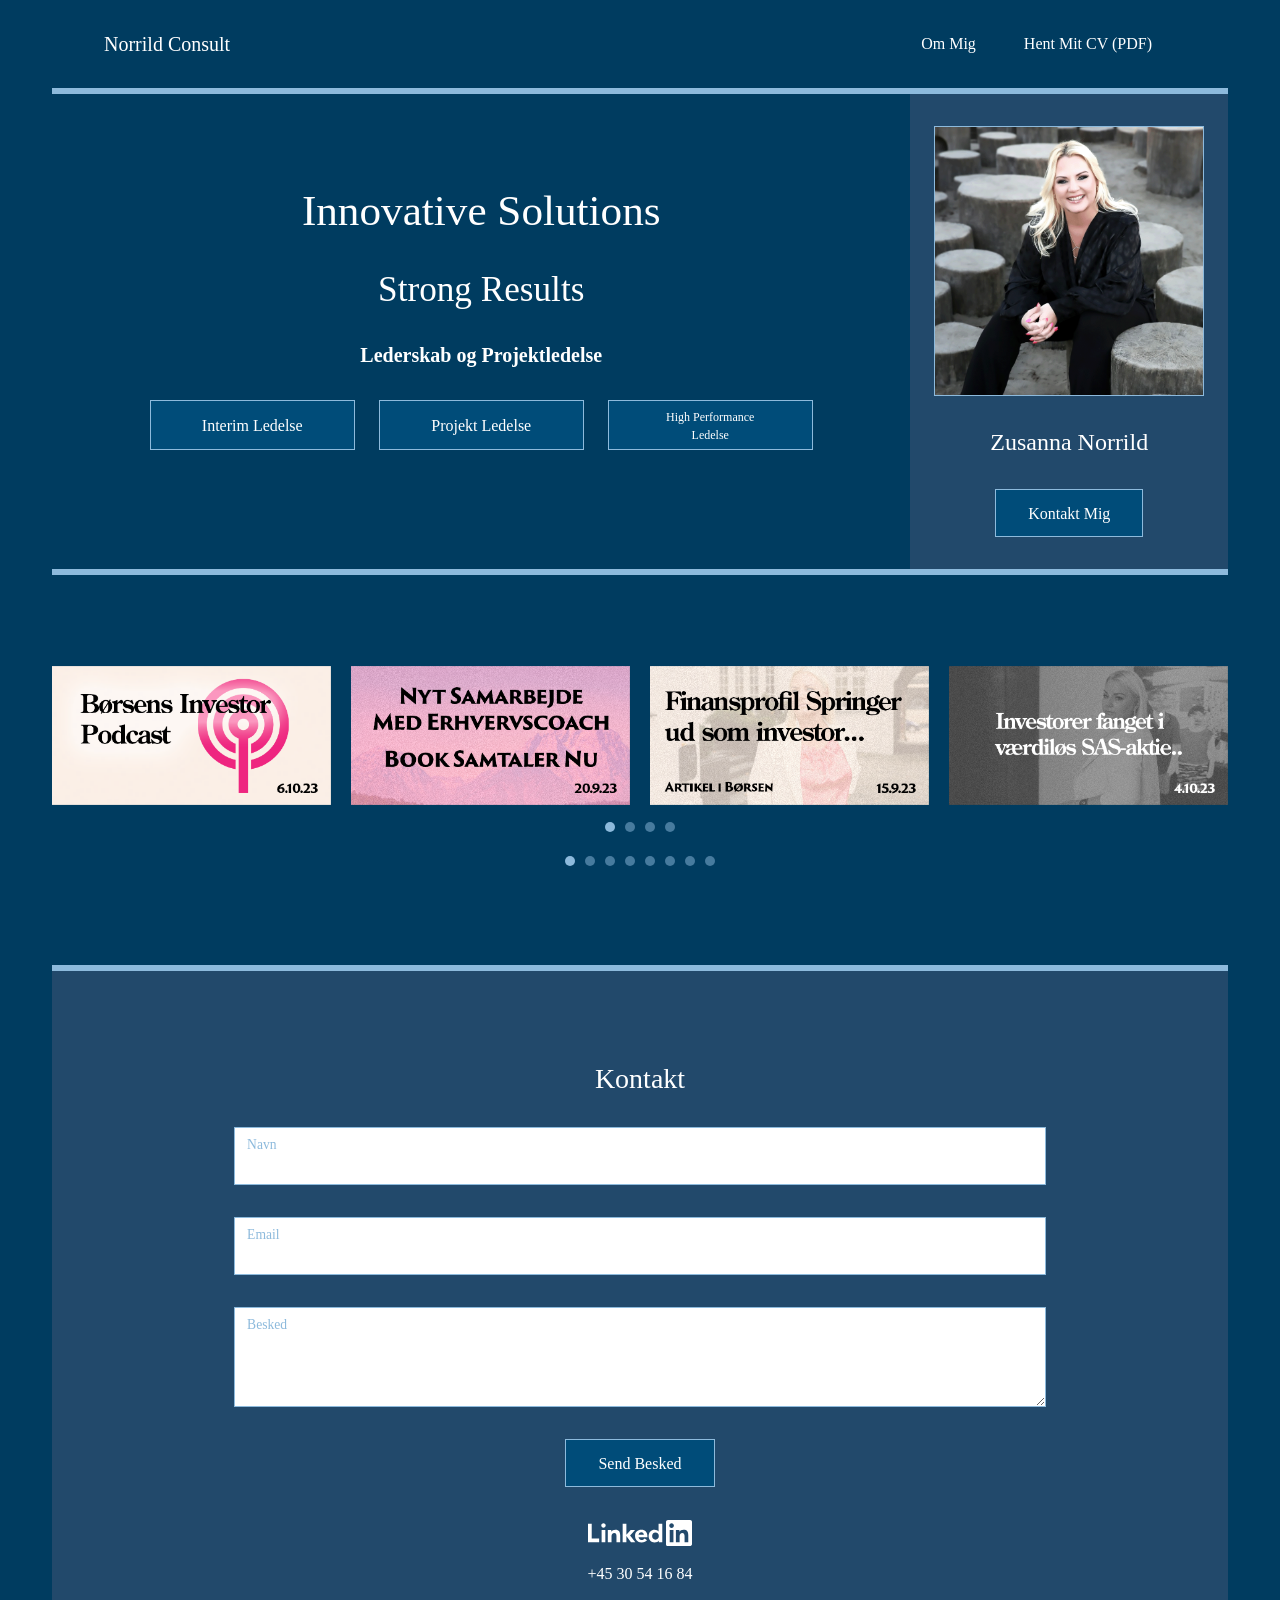
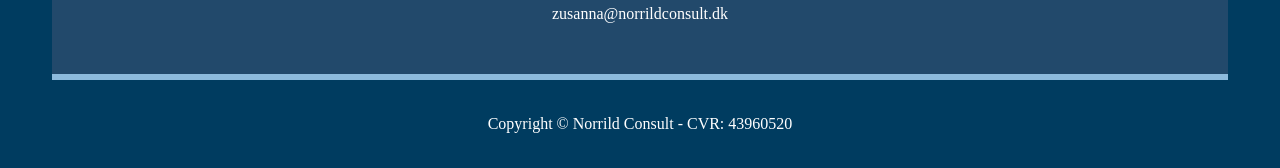
<file: norrildconsult/Norrild Consult · Forside.html>
<!DOCTYPE html>
<!-- saved from url=(0026)https://norrildconsult.dk/ -->
<html lang="da"><head><meta http-equiv="Content-Type" content="text/html; charset=UTF-8">
  
  <meta name="viewport" content="width=device-width, initial-scale=1">


  <link href="./Norrild Consult · Forside_files/bootstrap.min.css" rel="stylesheet" integrity="sha384-T3c6CoIi6uLrA9TneNEoa7RxnatzjcDSCmG1MXxSR1GAsXEV/Dwwykc2MPK8M2HN" crossorigin="anonymous">

  <script src="./Norrild Consult · Forside_files/88595ba297.js" crossorigin="anonymous"></script><style media="all" id="fa-v4-font-face">/*!
 * Font Awesome Free 6.7.2 by @fontawesome - https://fontawesome.com
 * License - https://fontawesome.com/license/free (Icons: CC BY 4.0, Fonts: SIL OFL 1.1, Code: MIT License)
 * Copyright 2024 Fonticons, Inc.
 */@font-face{font-family:"FontAwesome";font-display:block;src:url(https://ka-f.fontawesome.com/releases/v6.7.2/webfonts/free-fa-solid-900.woff2) format("woff2"),url(https://ka-f.fontawesome.com/releases/v6.7.2/webfonts/free-fa-solid-900.ttf) format("truetype")}@font-face{font-family:"FontAwesome";font-display:block;src:url(https://ka-f.fontawesome.com/releases/v6.7.2/webfonts/free-fa-brands-400.woff2) format("woff2"),url(https://ka-f.fontawesome.com/releases/v6.7.2/webfonts/free-fa-brands-400.ttf) format("truetype")}@font-face{font-family:"FontAwesome";font-display:block;src:url(https://ka-f.fontawesome.com/releases/v6.7.2/webfonts/free-fa-regular-400.woff2) format("woff2"),url(https://ka-f.fontawesome.com/releases/v6.7.2/webfonts/free-fa-regular-400.ttf) format("truetype");unicode-range:u+f003,u+f006,u+f014,u+f016-f017,u+f01a-f01b,u+f01d,u+f022,u+f03e,u+f044,u+f046,u+f05c-f05d,u+f06e,u+f070,u+f087-f088,u+f08a,u+f094,u+f096-f097,u+f09d,u+f0a0,u+f0a2,u+f0a4-f0a7,u+f0c5,u+f0c7,u+f0e5-f0e6,u+f0eb,u+f0f6-f0f8,u+f10c,u+f114-f115,u+f118-f11a,u+f11c-f11d,u+f133,u+f147,u+f14e,u+f150-f152,u+f185-f186,u+f18e,u+f190-f192,u+f196,u+f1c1-f1c9,u+f1d9,u+f1db,u+f1e3,u+f1ea,u+f1f7,u+f1f9,u+f20a,u+f247-f248,u+f24a,u+f24d,u+f255-f25b,u+f25d,u+f271-f274,u+f278,u+f27b,u+f28c,u+f28e,u+f29c,u+f2b5,u+f2b7,u+f2ba,u+f2bc,u+f2be,u+f2c0-f2c1,u+f2c3,u+f2d0,u+f2d2,u+f2d4,u+f2dc}@font-face{font-family:"FontAwesome";font-display:block;src:url(https://ka-f.fontawesome.com/releases/v6.7.2/webfonts/free-fa-v4compatibility.woff2) format("woff2"),url(https://ka-f.fontawesome.com/releases/v6.7.2/webfonts/free-fa-v4compatibility.ttf) format("truetype");unicode-range:u+f041,u+f047,u+f065-f066,u+f07d-f07e,u+f080,u+f08b,u+f08e,u+f090,u+f09a,u+f0ac,u+f0ae,u+f0b2,u+f0d0,u+f0d6,u+f0e4,u+f0ec,u+f10a-f10b,u+f123,u+f13e,u+f148-f149,u+f14c,u+f156,u+f15e,u+f160-f161,u+f163,u+f175-f178,u+f195,u+f1f8,u+f219,u+f27a}</style><style media="all" id="fa-v5-font-face">/*!
 * Font Awesome Free 6.7.2 by @fontawesome - https://fontawesome.com
 * License - https://fontawesome.com/license/free (Icons: CC BY 4.0, Fonts: SIL OFL 1.1, Code: MIT License)
 * Copyright 2024 Fonticons, Inc.
 */@font-face{font-family:"Font Awesome 5 Brands";font-display:block;font-weight:400;src:url(https://ka-f.fontawesome.com/releases/v6.7.2/webfonts/free-fa-brands-400.woff2) format("woff2"),url(https://ka-f.fontawesome.com/releases/v6.7.2/webfonts/free-fa-brands-400.ttf) format("truetype")}@font-face{font-family:"Font Awesome 5 Free";font-display:block;font-weight:900;src:url(https://ka-f.fontawesome.com/releases/v6.7.2/webfonts/free-fa-solid-900.woff2) format("woff2"),url(https://ka-f.fontawesome.com/releases/v6.7.2/webfonts/free-fa-solid-900.ttf) format("truetype")}@font-face{font-family:"Font Awesome 5 Free";font-display:block;font-weight:400;src:url(https://ka-f.fontawesome.com/releases/v6.7.2/webfonts/free-fa-regular-400.woff2) format("woff2"),url(https://ka-f.fontawesome.com/releases/v6.7.2/webfonts/free-fa-regular-400.ttf) format("truetype")}</style><style media="all" id="fa-v4-shims">/*!
 * Font Awesome Free 6.7.2 by @fontawesome - https://fontawesome.com
 * License - https://fontawesome.com/license/free (Icons: CC BY 4.0, Fonts: SIL OFL 1.1, Code: MIT License)
 * Copyright 2024 Fonticons, Inc.
 */.fa.fa-glass{--fa:"\f000"}.fa.fa-envelope-o{--fa:"\f0e0"}.fa.fa-envelope-o,.fa.fa-star-o{font-family:"Font Awesome 6 Free";font-weight:400}.fa.fa-star-o{--fa:"\f005"}.fa.fa-close,.fa.fa-remove{--fa:"\f00d"}.fa.fa-gear{--fa:"\f013"}.fa.fa-trash-o{font-family:"Font Awesome 6 Free";font-weight:400;--fa:"\f2ed"}.fa.fa-home{--fa:"\f015"}.fa.fa-file-o{--fa:"\f15b"}.fa.fa-clock-o,.fa.fa-file-o{font-family:"Font Awesome 6 Free";font-weight:400}.fa.fa-clock-o{--fa:"\f017"}.fa.fa-arrow-circle-o-down{--fa:"\f358"}.fa.fa-arrow-circle-o-down,.fa.fa-arrow-circle-o-up{font-family:"Font Awesome 6 Free";font-weight:400}.fa.fa-arrow-circle-o-up{--fa:"\f35b"}.fa.fa-play-circle-o{font-family:"Font Awesome 6 Free";font-weight:400;--fa:"\f144"}.fa.fa-repeat,.fa.fa-rotate-right{--fa:"\f01e"}.fa.fa-refresh{--fa:"\f021"}.fa.fa-list-alt{font-family:"Font Awesome 6 Free";font-weight:400;--fa:"\f022"}.fa.fa-dedent{--fa:"\f03b"}.fa.fa-video-camera{--fa:"\f03d"}.fa.fa-picture-o{--fa:"\f03e"}.fa.fa-photo,.fa.fa-picture-o{font-family:"Font Awesome 6 Free";font-weight:400}.fa.fa-photo{--fa:"\f03e"}.fa.fa-image{font-family:"Font Awesome 6 Free";font-weight:400;--fa:"\f03e"}.fa.fa-map-marker{--fa:"\f3c5"}.fa.fa-pencil-square-o{--fa:"\f044"}.fa.fa-edit,.fa.fa-pencil-square-o{font-family:"Font Awesome 6 Free";font-weight:400}.fa.fa-edit{--fa:"\f044"}.fa.fa-share-square-o{--fa:"\f14d"}.fa.fa-check-square-o{font-family:"Font Awesome 6 Free";font-weight:400;--fa:"\f14a"}.fa.fa-arrows{--fa:"\f0b2"}.fa.fa-times-circle-o{--fa:"\f057"}.fa.fa-check-circle-o,.fa.fa-times-circle-o{font-family:"Font Awesome 6 Free";font-weight:400}.fa.fa-check-circle-o{--fa:"\f058"}.fa.fa-mail-forward{--fa:"\f064"}.fa.fa-expand{--fa:"\f424"}.fa.fa-compress{--fa:"\f422"}.fa.fa-eye,.fa.fa-eye-slash{font-family:"Font Awesome 6 Free";font-weight:400}.fa.fa-warning{--fa:"\f071"}.fa.fa-calendar{--fa:"\f073"}.fa.fa-arrows-v{--fa:"\f338"}.fa.fa-arrows-h{--fa:"\f337"}.fa.fa-bar-chart,.fa.fa-bar-chart-o{--fa:"\e0e3"}.fa.fa-twitter-square{--fa:"\f081"}.fa.fa-facebook-square,.fa.fa-twitter-square{font-family:"Font Awesome 6 Brands";font-weight:400}.fa.fa-facebook-square{--fa:"\f082"}.fa.fa-gears{--fa:"\f085"}.fa.fa-thumbs-o-up{--fa:"\f164"}.fa.fa-thumbs-o-down,.fa.fa-thumbs-o-up{font-family:"Font Awesome 6 Free";font-weight:400}.fa.fa-thumbs-o-down{--fa:"\f165"}.fa.fa-heart-o{font-family:"Font Awesome 6 Free";font-weight:400;--fa:"\f004"}.fa.fa-sign-out{--fa:"\f2f5"}.fa.fa-linkedin-square{font-family:"Font Awesome 6 Brands";font-weight:400;--fa:"\f08c"}.fa.fa-thumb-tack{--fa:"\f08d"}.fa.fa-external-link{--fa:"\f35d"}.fa.fa-sign-in{--fa:"\f2f6"}.fa.fa-github-square{font-family:"Font Awesome 6 Brands";font-weight:400;--fa:"\f092"}.fa.fa-lemon-o{--fa:"\f094"}.fa.fa-lemon-o,.fa.fa-square-o{font-family:"Font Awesome 6 Free";font-weight:400}.fa.fa-square-o{--fa:"\f0c8"}.fa.fa-bookmark-o{font-family:"Font Awesome 6 Free";font-weight:400;--fa:"\f02e"}.fa.fa-facebook,.fa.fa-twitter{font-family:"Font Awesome 6 Brands";font-weight:400}.fa.fa-facebook{--fa:"\f39e"}.fa.fa-facebook-f{--fa:"\f39e"}.fa.fa-facebook-f,.fa.fa-github{font-family:"Font Awesome 6 Brands";font-weight:400}.fa.fa-credit-card{font-family:"Font Awesome 6 Free";font-weight:400}.fa.fa-feed{--fa:"\f09e"}.fa.fa-hdd-o{font-family:"Font Awesome 6 Free";font-weight:400;--fa:"\f0a0"}.fa.fa-hand-o-right{--fa:"\f0a4"}.fa.fa-hand-o-left,.fa.fa-hand-o-right{font-family:"Font Awesome 6 Free";font-weight:400}.fa.fa-hand-o-left{--fa:"\f0a5"}.fa.fa-hand-o-up{--fa:"\f0a6"}.fa.fa-hand-o-down,.fa.fa-hand-o-up{font-family:"Font Awesome 6 Free";font-weight:400}.fa.fa-hand-o-down{--fa:"\f0a7"}.fa.fa-globe{--fa:"\f57d"}.fa.fa-tasks{--fa:"\f828"}.fa.fa-arrows-alt{--fa:"\f31e"}.fa.fa-group{--fa:"\f0c0"}.fa.fa-chain{--fa:"\f0c1"}.fa.fa-cut{--fa:"\f0c4"}.fa.fa-files-o{--fa:"\f0c5"}.fa.fa-files-o,.fa.fa-floppy-o{font-family:"Font Awesome 6 Free";font-weight:400}.fa.fa-floppy-o{--fa:"\f0c7"}.fa.fa-save{font-family:"Font Awesome 6 Free";font-weight:400;--fa:"\f0c7"}.fa.fa-navicon,.fa.fa-reorder{--fa:"\f0c9"}.fa.fa-magic{--fa:"\e2ca"}.fa.fa-pinterest,.fa.fa-pinterest-square{font-family:"Font Awesome 6 Brands";font-weight:400}.fa.fa-pinterest-square{--fa:"\f0d3"}.fa.fa-google-plus-square{--fa:"\f0d4"}.fa.fa-google-plus,.fa.fa-google-plus-square{font-family:"Font Awesome 6 Brands";font-weight:400}.fa.fa-google-plus{--fa:"\f0d5"}.fa.fa-money{--fa:"\f3d1"}.fa.fa-unsorted{--fa:"\f0dc"}.fa.fa-sort-desc{--fa:"\f0dd"}.fa.fa-sort-asc{--fa:"\f0de"}.fa.fa-linkedin{font-family:"Font Awesome 6 Brands";font-weight:400;--fa:"\f0e1"}.fa.fa-rotate-left{--fa:"\f0e2"}.fa.fa-legal{--fa:"\f0e3"}.fa.fa-dashboard,.fa.fa-tachometer{--fa:"\f625"}.fa.fa-comment-o{--fa:"\f075"}.fa.fa-comment-o,.fa.fa-comments-o{font-family:"Font Awesome 6 Free";font-weight:400}.fa.fa-comments-o{--fa:"\f086"}.fa.fa-flash{--fa:"\f0e7"}.fa.fa-clipboard{--fa:"\f0ea"}.fa.fa-lightbulb-o{font-family:"Font Awesome 6 Free";font-weight:400;--fa:"\f0eb"}.fa.fa-exchange{--fa:"\f362"}.fa.fa-cloud-download{--fa:"\f0ed"}.fa.fa-cloud-upload{--fa:"\f0ee"}.fa.fa-bell-o{font-family:"Font Awesome 6 Free";font-weight:400;--fa:"\f0f3"}.fa.fa-cutlery{--fa:"\f2e7"}.fa.fa-file-text-o{--fa:"\f15c"}.fa.fa-building-o,.fa.fa-file-text-o{font-family:"Font Awesome 6 Free";font-weight:400}.fa.fa-building-o{--fa:"\f1ad"}.fa.fa-hospital-o{font-family:"Font Awesome 6 Free";font-weight:400;--fa:"\f0f8"}.fa.fa-tablet{--fa:"\f3fa"}.fa.fa-mobile,.fa.fa-mobile-phone{--fa:"\f3cd"}.fa.fa-circle-o{font-family:"Font Awesome 6 Free";font-weight:400;--fa:"\f111"}.fa.fa-mail-reply{--fa:"\f3e5"}.fa.fa-github-alt{font-family:"Font Awesome 6 Brands";font-weight:400}.fa.fa-folder-o{--fa:"\f07b"}.fa.fa-folder-o,.fa.fa-folder-open-o{font-family:"Font Awesome 6 Free";font-weight:400}.fa.fa-folder-open-o{--fa:"\f07c"}.fa.fa-smile-o{--fa:"\f118"}.fa.fa-frown-o,.fa.fa-smile-o{font-family:"Font Awesome 6 Free";font-weight:400}.fa.fa-frown-o{--fa:"\f119"}.fa.fa-meh-o{--fa:"\f11a"}.fa.fa-keyboard-o,.fa.fa-meh-o{font-family:"Font Awesome 6 Free";font-weight:400}.fa.fa-keyboard-o{--fa:"\f11c"}.fa.fa-flag-o{font-family:"Font Awesome 6 Free";font-weight:400;--fa:"\f024"}.fa.fa-mail-reply-all{--fa:"\f122"}.fa.fa-star-half-o{--fa:"\f5c0"}.fa.fa-star-half-empty,.fa.fa-star-half-o{font-family:"Font Awesome 6 Free";font-weight:400}.fa.fa-star-half-empty{--fa:"\f5c0"}.fa.fa-star-half-full{font-family:"Font Awesome 6 Free";font-weight:400;--fa:"\f5c0"}.fa.fa-code-fork{--fa:"\f126"}.fa.fa-chain-broken,.fa.fa-unlink{--fa:"\f127"}.fa.fa-calendar-o{font-family:"Font Awesome 6 Free";font-weight:400;--fa:"\f133"}.fa.fa-css3,.fa.fa-html5,.fa.fa-maxcdn{font-family:"Font Awesome 6 Brands";font-weight:400}.fa.fa-unlock-alt{--fa:"\f09c"}.fa.fa-minus-square-o{font-family:"Font Awesome 6 Free";font-weight:400;--fa:"\f146"}.fa.fa-level-up{--fa:"\f3bf"}.fa.fa-level-down{--fa:"\f3be"}.fa.fa-pencil-square{--fa:"\f14b"}.fa.fa-external-link-square{--fa:"\f360"}.fa.fa-compass{font-family:"Font Awesome 6 Free";font-weight:400}.fa.fa-caret-square-o-down{font-family:"Font Awesome 6 Free";font-weight:400;--fa:"\f150"}.fa.fa-toggle-down{font-family:"Font Awesome 6 Free";font-weight:400;--fa:"\f150"}.fa.fa-caret-square-o-up{font-family:"Font Awesome 6 Free";font-weight:400;--fa:"\f151"}.fa.fa-toggle-up{font-family:"Font Awesome 6 Free";font-weight:400;--fa:"\f151"}.fa.fa-caret-square-o-right{font-family:"Font Awesome 6 Free";font-weight:400;--fa:"\f152"}.fa.fa-toggle-right{font-family:"Font Awesome 6 Free";font-weight:400;--fa:"\f152"}.fa.fa-eur,.fa.fa-euro{--fa:"\f153"}.fa.fa-gbp{--fa:"\f154"}.fa.fa-dollar,.fa.fa-usd{--fa:"\24"}.fa.fa-inr,.fa.fa-rupee{--fa:"\e1bc"}.fa.fa-cny,.fa.fa-jpy,.fa.fa-rmb,.fa.fa-yen{--fa:"\f157"}.fa.fa-rouble,.fa.fa-rub,.fa.fa-ruble{--fa:"\f158"}.fa.fa-krw,.fa.fa-won{--fa:"\f159"}.fa.fa-bitcoin,.fa.fa-btc{font-family:"Font Awesome 6 Brands";font-weight:400}.fa.fa-bitcoin{--fa:"\f15a"}.fa.fa-file-text{--fa:"\f15c"}.fa.fa-sort-alpha-asc{--fa:"\f15d"}.fa.fa-sort-alpha-desc{--fa:"\f881"}.fa.fa-sort-amount-asc{--fa:"\f884"}.fa.fa-sort-amount-desc{--fa:"\f160"}.fa.fa-sort-numeric-asc{--fa:"\f162"}.fa.fa-sort-numeric-desc{--fa:"\f886"}.fa.fa-youtube-square{--fa:"\f431"}.fa.fa-xing,.fa.fa-xing-square,.fa.fa-youtube,.fa.fa-youtube-square{font-family:"Font Awesome 6 Brands";font-weight:400}.fa.fa-xing-square{--fa:"\f169"}.fa.fa-youtube-play{--fa:"\f167"}.fa.fa-adn,.fa.fa-bitbucket,.fa.fa-bitbucket-square,.fa.fa-dropbox,.fa.fa-flickr,.fa.fa-instagram,.fa.fa-stack-overflow,.fa.fa-youtube-play{font-family:"Font Awesome 6 Brands";font-weight:400}.fa.fa-bitbucket-square{--fa:"\f171"}.fa.fa-tumblr,.fa.fa-tumblr-square{font-family:"Font Awesome 6 Brands";font-weight:400}.fa.fa-tumblr-square{--fa:"\f174"}.fa.fa-long-arrow-down{--fa:"\f309"}.fa.fa-long-arrow-up{--fa:"\f30c"}.fa.fa-long-arrow-left{--fa:"\f30a"}.fa.fa-long-arrow-right{--fa:"\f30b"}.fa.fa-android,.fa.fa-apple,.fa.fa-dribbble,.fa.fa-foursquare,.fa.fa-gittip,.fa.fa-gratipay,.fa.fa-linux,.fa.fa-skype,.fa.fa-trello,.fa.fa-windows{font-family:"Font Awesome 6 Brands";font-weight:400}.fa.fa-gittip{--fa:"\f184"}.fa.fa-sun-o{--fa:"\f185"}.fa.fa-moon-o,.fa.fa-sun-o{font-family:"Font Awesome 6 Free";font-weight:400}.fa.fa-moon-o{--fa:"\f186"}.fa.fa-pagelines,.fa.fa-renren,.fa.fa-stack-exchange,.fa.fa-vk,.fa.fa-weibo{font-family:"Font Awesome 6 Brands";font-weight:400}.fa.fa-arrow-circle-o-right{--fa:"\f35a"}.fa.fa-arrow-circle-o-left,.fa.fa-arrow-circle-o-right{font-family:"Font Awesome 6 Free";font-weight:400}.fa.fa-arrow-circle-o-left{--fa:"\f359"}.fa.fa-caret-square-o-left{font-family:"Font Awesome 6 Free";font-weight:400;--fa:"\f191"}.fa.fa-toggle-left{--fa:"\f191"}.fa.fa-dot-circle-o,.fa.fa-toggle-left{font-family:"Font Awesome 6 Free";font-weight:400}.fa.fa-dot-circle-o{--fa:"\f192"}.fa.fa-vimeo-square{font-family:"Font Awesome 6 Brands";font-weight:400;--fa:"\f194"}.fa.fa-try,.fa.fa-turkish-lira{--fa:"\e2bb"}.fa.fa-plus-square-o{font-family:"Font Awesome 6 Free";font-weight:400;--fa:"\f0fe"}.fa.fa-openid,.fa.fa-slack,.fa.fa-wordpress{font-family:"Font Awesome 6 Brands";font-weight:400}.fa.fa-bank,.fa.fa-institution{--fa:"\f19c"}.fa.fa-mortar-board{--fa:"\f19d"}.fa.fa-google,.fa.fa-reddit,.fa.fa-reddit-square,.fa.fa-yahoo{font-family:"Font Awesome 6 Brands";font-weight:400}.fa.fa-reddit-square{--fa:"\f1a2"}.fa.fa-behance,.fa.fa-behance-square,.fa.fa-delicious,.fa.fa-digg,.fa.fa-drupal,.fa.fa-joomla,.fa.fa-pied-piper-alt,.fa.fa-pied-piper-pp,.fa.fa-stumbleupon,.fa.fa-stumbleupon-circle{font-family:"Font Awesome 6 Brands";font-weight:400}.fa.fa-behance-square{--fa:"\f1b5"}.fa.fa-steam,.fa.fa-steam-square{font-family:"Font Awesome 6 Brands";font-weight:400}.fa.fa-steam-square{--fa:"\f1b7"}.fa.fa-automobile{--fa:"\f1b9"}.fa.fa-cab{--fa:"\f1ba"}.fa.fa-deviantart,.fa.fa-soundcloud,.fa.fa-spotify{font-family:"Font Awesome 6 Brands";font-weight:400}.fa.fa-file-pdf-o{--fa:"\f1c1"}.fa.fa-file-pdf-o,.fa.fa-file-word-o{font-family:"Font Awesome 6 Free";font-weight:400}.fa.fa-file-word-o{--fa:"\f1c2"}.fa.fa-file-excel-o{--fa:"\f1c3"}.fa.fa-file-excel-o,.fa.fa-file-powerpoint-o{font-family:"Font Awesome 6 Free";font-weight:400}.fa.fa-file-powerpoint-o{--fa:"\f1c4"}.fa.fa-file-image-o{--fa:"\f1c5"}.fa.fa-file-image-o,.fa.fa-file-photo-o{font-family:"Font Awesome 6 Free";font-weight:400}.fa.fa-file-photo-o{--fa:"\f1c5"}.fa.fa-file-picture-o{--fa:"\f1c5"}.fa.fa-file-archive-o,.fa.fa-file-picture-o{font-family:"Font Awesome 6 Free";font-weight:400}.fa.fa-file-archive-o{--fa:"\f1c6"}.fa.fa-file-zip-o{--fa:"\f1c6"}.fa.fa-file-audio-o,.fa.fa-file-zip-o{font-family:"Font Awesome 6 Free";font-weight:400}.fa.fa-file-audio-o{--fa:"\f1c7"}.fa.fa-file-sound-o{--fa:"\f1c7"}.fa.fa-file-sound-o,.fa.fa-file-video-o{font-family:"Font Awesome 6 Free";font-weight:400}.fa.fa-file-video-o{--fa:"\f1c8"}.fa.fa-file-movie-o{--fa:"\f1c8"}.fa.fa-file-code-o,.fa.fa-file-movie-o{font-family:"Font Awesome 6 Free";font-weight:400}.fa.fa-file-code-o{--fa:"\f1c9"}.fa.fa-codepen,.fa.fa-jsfiddle,.fa.fa-vine{font-family:"Font Awesome 6 Brands";font-weight:400}.fa.fa-life-bouy,.fa.fa-life-buoy,.fa.fa-life-saver,.fa.fa-support{--fa:"\f1cd"}.fa.fa-circle-o-notch{--fa:"\f1ce"}.fa.fa-ra,.fa.fa-rebel{font-family:"Font Awesome 6 Brands";font-weight:400}.fa.fa-ra{--fa:"\f1d0"}.fa.fa-resistance{--fa:"\f1d0"}.fa.fa-empire,.fa.fa-ge,.fa.fa-resistance{font-family:"Font Awesome 6 Brands";font-weight:400}.fa.fa-ge{--fa:"\f1d1"}.fa.fa-git-square{--fa:"\f1d2"}.fa.fa-git,.fa.fa-git-square,.fa.fa-hacker-news,.fa.fa-y-combinator-square{font-family:"Font Awesome 6 Brands";font-weight:400}.fa.fa-y-combinator-square{--fa:"\f1d4"}.fa.fa-yc-square{--fa:"\f1d4"}.fa.fa-qq,.fa.fa-tencent-weibo,.fa.fa-wechat,.fa.fa-weixin,.fa.fa-yc-square{font-family:"Font Awesome 6 Brands";font-weight:400}.fa.fa-wechat{--fa:"\f1d7"}.fa.fa-send{--fa:"\f1d8"}.fa.fa-paper-plane-o{--fa:"\f1d8"}.fa.fa-paper-plane-o,.fa.fa-send-o{font-family:"Font Awesome 6 Free";font-weight:400}.fa.fa-send-o{--fa:"\f1d8"}.fa.fa-circle-thin{font-family:"Font Awesome 6 Free";font-weight:400;--fa:"\f111"}.fa.fa-header{--fa:"\f1dc"}.fa.fa-futbol-o{--fa:"\f1e3"}.fa.fa-futbol-o,.fa.fa-soccer-ball-o{font-family:"Font Awesome 6 Free";font-weight:400}.fa.fa-soccer-ball-o{--fa:"\f1e3"}.fa.fa-slideshare,.fa.fa-twitch,.fa.fa-yelp{font-family:"Font Awesome 6 Brands";font-weight:400}.fa.fa-newspaper-o{font-family:"Font Awesome 6 Free";font-weight:400;--fa:"\f1ea"}.fa.fa-cc-amex,.fa.fa-cc-discover,.fa.fa-cc-mastercard,.fa.fa-cc-paypal,.fa.fa-cc-stripe,.fa.fa-cc-visa,.fa.fa-google-wallet,.fa.fa-paypal{font-family:"Font Awesome 6 Brands";font-weight:400}.fa.fa-bell-slash-o{font-family:"Font Awesome 6 Free";font-weight:400;--fa:"\f1f6"}.fa.fa-trash{--fa:"\f2ed"}.fa.fa-copyright{font-family:"Font Awesome 6 Free";font-weight:400}.fa.fa-eyedropper{--fa:"\f1fb"}.fa.fa-area-chart{--fa:"\f1fe"}.fa.fa-pie-chart{--fa:"\f200"}.fa.fa-line-chart{--fa:"\f201"}.fa.fa-lastfm,.fa.fa-lastfm-square{font-family:"Font Awesome 6 Brands";font-weight:400}.fa.fa-lastfm-square{--fa:"\f203"}.fa.fa-angellist,.fa.fa-ioxhost{font-family:"Font Awesome 6 Brands";font-weight:400}.fa.fa-cc{font-family:"Font Awesome 6 Free";font-weight:400;--fa:"\f20a"}.fa.fa-ils,.fa.fa-shekel,.fa.fa-sheqel{--fa:"\f20b"}.fa.fa-buysellads,.fa.fa-connectdevelop,.fa.fa-dashcube,.fa.fa-forumbee,.fa.fa-leanpub,.fa.fa-sellsy,.fa.fa-shirtsinbulk,.fa.fa-simplybuilt,.fa.fa-skyatlas{font-family:"Font Awesome 6 Brands";font-weight:400}.fa.fa-diamond{font-family:"Font Awesome 6 Free";font-weight:400;--fa:"\f3a5"}.fa.fa-intersex,.fa.fa-transgender{--fa:"\f224"}.fa.fa-transgender-alt{--fa:"\f225"}.fa.fa-facebook-official{--fa:"\f09a"}.fa.fa-facebook-official,.fa.fa-pinterest-p,.fa.fa-whatsapp{font-family:"Font Awesome 6 Brands";font-weight:400}.fa.fa-hotel{--fa:"\f236"}.fa.fa-medium,.fa.fa-viacoin,.fa.fa-y-combinator,.fa.fa-yc{font-family:"Font Awesome 6 Brands";font-weight:400}.fa.fa-yc{--fa:"\f23b"}.fa.fa-expeditedssl,.fa.fa-opencart,.fa.fa-optin-monster{font-family:"Font Awesome 6 Brands";font-weight:400}.fa.fa-battery,.fa.fa-battery-4{--fa:"\f240"}.fa.fa-battery-3{--fa:"\f241"}.fa.fa-battery-2{--fa:"\f242"}.fa.fa-battery-1{--fa:"\f243"}.fa.fa-battery-0{--fa:"\f244"}.fa.fa-object-group,.fa.fa-object-ungroup,.fa.fa-sticky-note-o{font-family:"Font Awesome 6 Free";font-weight:400}.fa.fa-sticky-note-o{--fa:"\f249"}.fa.fa-cc-diners-club,.fa.fa-cc-jcb{font-family:"Font Awesome 6 Brands";font-weight:400}.fa.fa-clone{font-family:"Font Awesome 6 Free";font-weight:400}.fa.fa-hourglass-o{--fa:"\f254"}.fa.fa-hourglass-1{--fa:"\f251"}.fa.fa-hourglass-2{--fa:"\f252"}.fa.fa-hourglass-3{--fa:"\f253"}.fa.fa-hand-rock-o{--fa:"\f255"}.fa.fa-hand-grab-o,.fa.fa-hand-rock-o{font-family:"Font Awesome 6 Free";font-weight:400}.fa.fa-hand-grab-o{--fa:"\f255"}.fa.fa-hand-paper-o{--fa:"\f256"}.fa.fa-hand-paper-o,.fa.fa-hand-stop-o{font-family:"Font Awesome 6 Free";font-weight:400}.fa.fa-hand-stop-o{--fa:"\f256"}.fa.fa-hand-scissors-o{--fa:"\f257"}.fa.fa-hand-lizard-o,.fa.fa-hand-scissors-o{font-family:"Font Awesome 6 Free";font-weight:400}.fa.fa-hand-lizard-o{--fa:"\f258"}.fa.fa-hand-spock-o{--fa:"\f259"}.fa.fa-hand-pointer-o,.fa.fa-hand-spock-o{font-family:"Font Awesome 6 Free";font-weight:400}.fa.fa-hand-pointer-o{--fa:"\f25a"}.fa.fa-hand-peace-o{--fa:"\f25b"}.fa.fa-hand-peace-o,.fa.fa-registered{font-family:"Font Awesome 6 Free";font-weight:400}.fa.fa-creative-commons,.fa.fa-gg,.fa.fa-gg-circle,.fa.fa-odnoklassniki,.fa.fa-odnoklassniki-square{font-family:"Font Awesome 6 Brands";font-weight:400}.fa.fa-odnoklassniki-square{--fa:"\f264"}.fa.fa-chrome,.fa.fa-firefox,.fa.fa-get-pocket,.fa.fa-internet-explorer,.fa.fa-opera,.fa.fa-safari,.fa.fa-wikipedia-w{font-family:"Font Awesome 6 Brands";font-weight:400}.fa.fa-television{--fa:"\f26c"}.fa.fa-500px,.fa.fa-amazon,.fa.fa-contao{font-family:"Font Awesome 6 Brands";font-weight:400}.fa.fa-calendar-plus-o{--fa:"\f271"}.fa.fa-calendar-minus-o,.fa.fa-calendar-plus-o{font-family:"Font Awesome 6 Free";font-weight:400}.fa.fa-calendar-minus-o{--fa:"\f272"}.fa.fa-calendar-times-o{--fa:"\f273"}.fa.fa-calendar-check-o,.fa.fa-calendar-times-o{font-family:"Font Awesome 6 Free";font-weight:400}.fa.fa-calendar-check-o{--fa:"\f274"}.fa.fa-map-o{font-family:"Font Awesome 6 Free";font-weight:400;--fa:"\f279"}.fa.fa-commenting{--fa:"\f4ad"}.fa.fa-commenting-o{font-family:"Font Awesome 6 Free";font-weight:400;--fa:"\f4ad"}.fa.fa-houzz,.fa.fa-vimeo{font-family:"Font Awesome 6 Brands";font-weight:400}.fa.fa-vimeo{--fa:"\f27d"}.fa.fa-black-tie,.fa.fa-edge,.fa.fa-fonticons,.fa.fa-reddit-alien{font-family:"Font Awesome 6 Brands";font-weight:400}.fa.fa-credit-card-alt{--fa:"\f09d"}.fa.fa-codiepie,.fa.fa-fort-awesome,.fa.fa-mixcloud,.fa.fa-modx,.fa.fa-product-hunt,.fa.fa-scribd,.fa.fa-usb{font-family:"Font Awesome 6 Brands";font-weight:400}.fa.fa-pause-circle-o{--fa:"\f28b"}.fa.fa-pause-circle-o,.fa.fa-stop-circle-o{font-family:"Font Awesome 6 Free";font-weight:400}.fa.fa-stop-circle-o{--fa:"\f28d"}.fa.fa-bluetooth,.fa.fa-bluetooth-b,.fa.fa-envira,.fa.fa-gitlab,.fa.fa-wheelchair-alt,.fa.fa-wpbeginner,.fa.fa-wpforms{font-family:"Font Awesome 6 Brands";font-weight:400}.fa.fa-wheelchair-alt{--fa:"\f368"}.fa.fa-question-circle-o{font-family:"Font Awesome 6 Free";font-weight:400;--fa:"\f059"}.fa.fa-volume-control-phone{--fa:"\f2a0"}.fa.fa-asl-interpreting{--fa:"\f2a3"}.fa.fa-deafness,.fa.fa-hard-of-hearing{--fa:"\f2a4"}.fa.fa-glide,.fa.fa-glide-g{font-family:"Font Awesome 6 Brands";font-weight:400}.fa.fa-signing{--fa:"\f2a7"}.fa.fa-viadeo,.fa.fa-viadeo-square{font-family:"Font Awesome 6 Brands";font-weight:400}.fa.fa-viadeo-square{--fa:"\f2aa"}.fa.fa-snapchat,.fa.fa-snapchat-ghost{font-family:"Font Awesome 6 Brands";font-weight:400}.fa.fa-snapchat-ghost{--fa:"\f2ab"}.fa.fa-snapchat-square{--fa:"\f2ad"}.fa.fa-first-order,.fa.fa-google-plus-official,.fa.fa-pied-piper,.fa.fa-snapchat-square,.fa.fa-themeisle,.fa.fa-yoast{font-family:"Font Awesome 6 Brands";font-weight:400}.fa.fa-google-plus-official{--fa:"\f2b3"}.fa.fa-google-plus-circle{--fa:"\f2b3"}.fa.fa-fa,.fa.fa-font-awesome,.fa.fa-google-plus-circle{font-family:"Font Awesome 6 Brands";font-weight:400}.fa.fa-fa{--fa:"\f2b4"}.fa.fa-handshake-o{--fa:"\f2b5"}.fa.fa-envelope-open-o,.fa.fa-handshake-o{font-family:"Font Awesome 6 Free";font-weight:400}.fa.fa-envelope-open-o{--fa:"\f2b6"}.fa.fa-linode{font-family:"Font Awesome 6 Brands";font-weight:400}.fa.fa-address-book-o{font-family:"Font Awesome 6 Free";font-weight:400;--fa:"\f2b9"}.fa.fa-vcard{--fa:"\f2bb"}.fa.fa-address-card-o{--fa:"\f2bb"}.fa.fa-address-card-o,.fa.fa-vcard-o{font-family:"Font Awesome 6 Free";font-weight:400}.fa.fa-vcard-o{--fa:"\f2bb"}.fa.fa-user-circle-o{--fa:"\f2bd"}.fa.fa-user-circle-o,.fa.fa-user-o{font-family:"Font Awesome 6 Free";font-weight:400}.fa.fa-user-o{--fa:"\f007"}.fa.fa-id-badge{font-family:"Font Awesome 6 Free";font-weight:400}.fa.fa-drivers-license{--fa:"\f2c2"}.fa.fa-id-card-o{--fa:"\f2c2"}.fa.fa-drivers-license-o,.fa.fa-id-card-o{font-family:"Font Awesome 6 Free";font-weight:400}.fa.fa-drivers-license-o{--fa:"\f2c2"}.fa.fa-free-code-camp,.fa.fa-quora,.fa.fa-telegram{font-family:"Font Awesome 6 Brands";font-weight:400}.fa.fa-thermometer,.fa.fa-thermometer-4{--fa:"\f2c7"}.fa.fa-thermometer-3{--fa:"\f2c8"}.fa.fa-thermometer-2{--fa:"\f2c9"}.fa.fa-thermometer-1{--fa:"\f2ca"}.fa.fa-thermometer-0{--fa:"\f2cb"}.fa.fa-bathtub,.fa.fa-s15{--fa:"\f2cd"}.fa.fa-window-maximize,.fa.fa-window-restore{font-family:"Font Awesome 6 Free";font-weight:400}.fa.fa-times-rectangle{--fa:"\f410"}.fa.fa-window-close-o{--fa:"\f410"}.fa.fa-times-rectangle-o,.fa.fa-window-close-o{font-family:"Font Awesome 6 Free";font-weight:400}.fa.fa-times-rectangle-o{--fa:"\f410"}.fa.fa-bandcamp,.fa.fa-eercast,.fa.fa-etsy,.fa.fa-grav,.fa.fa-imdb,.fa.fa-ravelry{font-family:"Font Awesome 6 Brands";font-weight:400}.fa.fa-eercast{--fa:"\f2da"}.fa.fa-snowflake-o{font-family:"Font Awesome 6 Free";font-weight:400;--fa:"\f2dc"}.fa.fa-meetup,.fa.fa-superpowers,.fa.fa-wpexplorer{font-family:"Font Awesome 6 Brands";font-weight:400}</style><style media="all" id="fa-main">/*!
 * Font Awesome Free 6.7.2 by @fontawesome - https://fontawesome.com
 * License - https://fontawesome.com/license/free (Icons: CC BY 4.0, Fonts: SIL OFL 1.1, Code: MIT License)
 * Copyright 2024 Fonticons, Inc.
 */.fa{font-family:var(--fa-style-family,"Font Awesome 6 Free");font-weight:var(--fa-style,900)}.fa,.fa-brands,.fa-regular,.fa-solid,.fab,.far,.fas{-moz-osx-font-smoothing:grayscale;-webkit-font-smoothing:antialiased;display:var(--fa-display,inline-block);font-style:normal;font-variant:normal;line-height:1;text-rendering:auto}.fa-brands:before,.fa-regular:before,.fa-solid:before,.fa:before,.fab:before,.far:before,.fas:before{content:var(--fa)}.fa-classic,.fa-regular,.fa-solid,.far,.fas{font-family:"Font Awesome 6 Free"}.fa-brands,.fab{font-family:"Font Awesome 6 Brands"}.fa-1x{font-size:1em}.fa-2x{font-size:2em}.fa-3x{font-size:3em}.fa-4x{font-size:4em}.fa-5x{font-size:5em}.fa-6x{font-size:6em}.fa-7x{font-size:7em}.fa-8x{font-size:8em}.fa-9x{font-size:9em}.fa-10x{font-size:10em}.fa-2xs{font-size:.625em;line-height:.1em;vertical-align:.225em}.fa-xs{font-size:.75em;line-height:.08333em;vertical-align:.125em}.fa-sm{font-size:.875em;line-height:.07143em;vertical-align:.05357em}.fa-lg{font-size:1.25em;line-height:.05em;vertical-align:-.075em}.fa-xl{font-size:1.5em;line-height:.04167em;vertical-align:-.125em}.fa-2xl{font-size:2em;line-height:.03125em;vertical-align:-.1875em}.fa-fw{text-align:center;width:1.25em}.fa-ul{list-style-type:none;margin-left:var(--fa-li-margin,2.5em);padding-left:0}.fa-ul>li{position:relative}.fa-li{left:calc(var(--fa-li-width, 2em)*-1);position:absolute;text-align:center;width:var(--fa-li-width,2em);line-height:inherit}.fa-border{border-radius:var(--fa-border-radius,.1em);border:var(--fa-border-width,.08em) var(--fa-border-style,solid) var(--fa-border-color,#eee);padding:var(--fa-border-padding,.2em .25em .15em)}.fa-pull-left{float:left;margin-right:var(--fa-pull-margin,.3em)}.fa-pull-right{float:right;margin-left:var(--fa-pull-margin,.3em)}.fa-beat{animation-name:fa-beat;animation-delay:var(--fa-animation-delay,0s);animation-direction:var(--fa-animation-direction,normal);animation-duration:var(--fa-animation-duration,1s);animation-iteration-count:var(--fa-animation-iteration-count,infinite);animation-timing-function:var(--fa-animation-timing,ease-in-out)}.fa-bounce{animation-name:fa-bounce;animation-delay:var(--fa-animation-delay,0s);animation-direction:var(--fa-animation-direction,normal);animation-duration:var(--fa-animation-duration,1s);animation-iteration-count:var(--fa-animation-iteration-count,infinite);animation-timing-function:var(--fa-animation-timing,cubic-bezier(.28,.84,.42,1))}.fa-fade{animation-name:fa-fade;animation-iteration-count:var(--fa-animation-iteration-count,infinite);animation-timing-function:var(--fa-animation-timing,cubic-bezier(.4,0,.6,1))}.fa-beat-fade,.fa-fade{animation-delay:var(--fa-animation-delay,0s);animation-direction:var(--fa-animation-direction,normal);animation-duration:var(--fa-animation-duration,1s)}.fa-beat-fade{animation-name:fa-beat-fade;animation-iteration-count:var(--fa-animation-iteration-count,infinite);animation-timing-function:var(--fa-animation-timing,cubic-bezier(.4,0,.6,1))}.fa-flip{animation-name:fa-flip;animation-delay:var(--fa-animation-delay,0s);animation-direction:var(--fa-animation-direction,normal);animation-duration:var(--fa-animation-duration,1s);animation-iteration-count:var(--fa-animation-iteration-count,infinite);animation-timing-function:var(--fa-animation-timing,ease-in-out)}.fa-shake{animation-name:fa-shake;animation-duration:var(--fa-animation-duration,1s);animation-iteration-count:var(--fa-animation-iteration-count,infinite);animation-timing-function:var(--fa-animation-timing,linear)}.fa-shake,.fa-spin{animation-delay:var(--fa-animation-delay,0s);animation-direction:var(--fa-animation-direction,normal)}.fa-spin{animation-name:fa-spin;animation-duration:var(--fa-animation-duration,2s);animation-iteration-count:var(--fa-animation-iteration-count,infinite);animation-timing-function:var(--fa-animation-timing,linear)}.fa-spin-reverse{--fa-animation-direction:reverse}.fa-pulse,.fa-spin-pulse{animation-name:fa-spin;animation-direction:var(--fa-animation-direction,normal);animation-duration:var(--fa-animation-duration,1s);animation-iteration-count:var(--fa-animation-iteration-count,infinite);animation-timing-function:var(--fa-animation-timing,steps(8))}@media (prefers-reduced-motion:reduce){.fa-beat,.fa-beat-fade,.fa-bounce,.fa-fade,.fa-flip,.fa-pulse,.fa-shake,.fa-spin,.fa-spin-pulse{animation-delay:-1ms;animation-duration:1ms;animation-iteration-count:1;transition-delay:0s;transition-duration:0s}}@keyframes fa-beat{0%,90%{transform:scale(1)}45%{transform:scale(var(--fa-beat-scale,1.25))}}@keyframes fa-bounce{0%{transform:scale(1) translateY(0)}10%{transform:scale(var(--fa-bounce-start-scale-x,1.1),var(--fa-bounce-start-scale-y,.9)) translateY(0)}30%{transform:scale(var(--fa-bounce-jump-scale-x,.9),var(--fa-bounce-jump-scale-y,1.1)) translateY(var(--fa-bounce-height,-.5em))}50%{transform:scale(var(--fa-bounce-land-scale-x,1.05),var(--fa-bounce-land-scale-y,.95)) translateY(0)}57%{transform:scale(1) translateY(var(--fa-bounce-rebound,-.125em))}64%{transform:scale(1) translateY(0)}to{transform:scale(1) translateY(0)}}@keyframes fa-fade{50%{opacity:var(--fa-fade-opacity,.4)}}@keyframes fa-beat-fade{0%,to{opacity:var(--fa-beat-fade-opacity,.4);transform:scale(1)}50%{opacity:1;transform:scale(var(--fa-beat-fade-scale,1.125))}}@keyframes fa-flip{50%{transform:rotate3d(var(--fa-flip-x,0),var(--fa-flip-y,1),var(--fa-flip-z,0),var(--fa-flip-angle,-180deg))}}@keyframes fa-shake{0%{transform:rotate(-15deg)}4%{transform:rotate(15deg)}8%,24%{transform:rotate(-18deg)}12%,28%{transform:rotate(18deg)}16%{transform:rotate(-22deg)}20%{transform:rotate(22deg)}32%{transform:rotate(-12deg)}36%{transform:rotate(12deg)}40%,to{transform:rotate(0deg)}}@keyframes fa-spin{0%{transform:rotate(0deg)}to{transform:rotate(1turn)}}.fa-rotate-90{transform:rotate(90deg)}.fa-rotate-180{transform:rotate(180deg)}.fa-rotate-270{transform:rotate(270deg)}.fa-flip-horizontal{transform:scaleX(-1)}.fa-flip-vertical{transform:scaleY(-1)}.fa-flip-both,.fa-flip-horizontal.fa-flip-vertical{transform:scale(-1)}.fa-rotate-by{transform:rotate(var(--fa-rotate-angle,0))}.fa-stack{display:inline-block;height:2em;line-height:2em;position:relative;vertical-align:middle;width:2.5em}.fa-stack-1x,.fa-stack-2x{left:0;position:absolute;text-align:center;width:100%;z-index:var(--fa-stack-z-index,auto)}.fa-stack-1x{line-height:inherit}.fa-stack-2x{font-size:2em}.fa-inverse{color:var(--fa-inverse,#fff)}.fa-0{--fa:"\30"}.fa-1{--fa:"\31"}.fa-2{--fa:"\32"}.fa-3{--fa:"\33"}.fa-4{--fa:"\34"}.fa-5{--fa:"\35"}.fa-6{--fa:"\36"}.fa-7{--fa:"\37"}.fa-8{--fa:"\38"}.fa-9{--fa:"\39"}.fa-fill-drip{--fa:"\f576"}.fa-arrows-to-circle{--fa:"\e4bd"}.fa-chevron-circle-right,.fa-circle-chevron-right{--fa:"\f138"}.fa-at{--fa:"\40"}.fa-trash-alt,.fa-trash-can{--fa:"\f2ed"}.fa-text-height{--fa:"\f034"}.fa-user-times,.fa-user-xmark{--fa:"\f235"}.fa-stethoscope{--fa:"\f0f1"}.fa-comment-alt,.fa-message{--fa:"\f27a"}.fa-info{--fa:"\f129"}.fa-compress-alt,.fa-down-left-and-up-right-to-center{--fa:"\f422"}.fa-explosion{--fa:"\e4e9"}.fa-file-alt,.fa-file-lines,.fa-file-text{--fa:"\f15c"}.fa-wave-square{--fa:"\f83e"}.fa-ring{--fa:"\f70b"}.fa-building-un{--fa:"\e4d9"}.fa-dice-three{--fa:"\f527"}.fa-calendar-alt,.fa-calendar-days{--fa:"\f073"}.fa-anchor-circle-check{--fa:"\e4aa"}.fa-building-circle-arrow-right{--fa:"\e4d1"}.fa-volleyball,.fa-volleyball-ball{--fa:"\f45f"}.fa-arrows-up-to-line{--fa:"\e4c2"}.fa-sort-desc,.fa-sort-down{--fa:"\f0dd"}.fa-circle-minus,.fa-minus-circle{--fa:"\f056"}.fa-door-open{--fa:"\f52b"}.fa-right-from-bracket,.fa-sign-out-alt{--fa:"\f2f5"}.fa-atom{--fa:"\f5d2"}.fa-soap{--fa:"\e06e"}.fa-heart-music-camera-bolt,.fa-icons{--fa:"\f86d"}.fa-microphone-alt-slash,.fa-microphone-lines-slash{--fa:"\f539"}.fa-bridge-circle-check{--fa:"\e4c9"}.fa-pump-medical{--fa:"\e06a"}.fa-fingerprint{--fa:"\f577"}.fa-hand-point-right{--fa:"\f0a4"}.fa-magnifying-glass-location,.fa-search-location{--fa:"\f689"}.fa-forward-step,.fa-step-forward{--fa:"\f051"}.fa-face-smile-beam,.fa-smile-beam{--fa:"\f5b8"}.fa-flag-checkered{--fa:"\f11e"}.fa-football,.fa-football-ball{--fa:"\f44e"}.fa-school-circle-exclamation{--fa:"\e56c"}.fa-crop{--fa:"\f125"}.fa-angle-double-down,.fa-angles-down{--fa:"\f103"}.fa-users-rectangle{--fa:"\e594"}.fa-people-roof{--fa:"\e537"}.fa-people-line{--fa:"\e534"}.fa-beer,.fa-beer-mug-empty{--fa:"\f0fc"}.fa-diagram-predecessor{--fa:"\e477"}.fa-arrow-up-long,.fa-long-arrow-up{--fa:"\f176"}.fa-burn,.fa-fire-flame-simple{--fa:"\f46a"}.fa-male,.fa-person{--fa:"\f183"}.fa-laptop{--fa:"\f109"}.fa-file-csv{--fa:"\f6dd"}.fa-menorah{--fa:"\f676"}.fa-truck-plane{--fa:"\e58f"}.fa-record-vinyl{--fa:"\f8d9"}.fa-face-grin-stars,.fa-grin-stars{--fa:"\f587"}.fa-bong{--fa:"\f55c"}.fa-pastafarianism,.fa-spaghetti-monster-flying{--fa:"\f67b"}.fa-arrow-down-up-across-line{--fa:"\e4af"}.fa-spoon,.fa-utensil-spoon{--fa:"\f2e5"}.fa-jar-wheat{--fa:"\e517"}.fa-envelopes-bulk,.fa-mail-bulk{--fa:"\f674"}.fa-file-circle-exclamation{--fa:"\e4eb"}.fa-circle-h,.fa-hospital-symbol{--fa:"\f47e"}.fa-pager{--fa:"\f815"}.fa-address-book,.fa-contact-book{--fa:"\f2b9"}.fa-strikethrough{--fa:"\f0cc"}.fa-k{--fa:"\4b"}.fa-landmark-flag{--fa:"\e51c"}.fa-pencil,.fa-pencil-alt{--fa:"\f303"}.fa-backward{--fa:"\f04a"}.fa-caret-right{--fa:"\f0da"}.fa-comments{--fa:"\f086"}.fa-file-clipboard,.fa-paste{--fa:"\f0ea"}.fa-code-pull-request{--fa:"\e13c"}.fa-clipboard-list{--fa:"\f46d"}.fa-truck-loading,.fa-truck-ramp-box{--fa:"\f4de"}.fa-user-check{--fa:"\f4fc"}.fa-vial-virus{--fa:"\e597"}.fa-sheet-plastic{--fa:"\e571"}.fa-blog{--fa:"\f781"}.fa-user-ninja{--fa:"\f504"}.fa-person-arrow-up-from-line{--fa:"\e539"}.fa-scroll-torah,.fa-torah{--fa:"\f6a0"}.fa-broom-ball,.fa-quidditch,.fa-quidditch-broom-ball{--fa:"\f458"}.fa-toggle-off{--fa:"\f204"}.fa-archive,.fa-box-archive{--fa:"\f187"}.fa-person-drowning{--fa:"\e545"}.fa-arrow-down-9-1,.fa-sort-numeric-desc,.fa-sort-numeric-down-alt{--fa:"\f886"}.fa-face-grin-tongue-squint,.fa-grin-tongue-squint{--fa:"\f58a"}.fa-spray-can{--fa:"\f5bd"}.fa-truck-monster{--fa:"\f63b"}.fa-w{--fa:"\57"}.fa-earth-africa,.fa-globe-africa{--fa:"\f57c"}.fa-rainbow{--fa:"\f75b"}.fa-circle-notch{--fa:"\f1ce"}.fa-tablet-alt,.fa-tablet-screen-button{--fa:"\f3fa"}.fa-paw{--fa:"\f1b0"}.fa-cloud{--fa:"\f0c2"}.fa-trowel-bricks{--fa:"\e58a"}.fa-face-flushed,.fa-flushed{--fa:"\f579"}.fa-hospital-user{--fa:"\f80d"}.fa-tent-arrow-left-right{--fa:"\e57f"}.fa-gavel,.fa-legal{--fa:"\f0e3"}.fa-binoculars{--fa:"\f1e5"}.fa-microphone-slash{--fa:"\f131"}.fa-box-tissue{--fa:"\e05b"}.fa-motorcycle{--fa:"\f21c"}.fa-bell-concierge,.fa-concierge-bell{--fa:"\f562"}.fa-pen-ruler,.fa-pencil-ruler{--fa:"\f5ae"}.fa-people-arrows,.fa-people-arrows-left-right{--fa:"\e068"}.fa-mars-and-venus-burst{--fa:"\e523"}.fa-caret-square-right,.fa-square-caret-right{--fa:"\f152"}.fa-cut,.fa-scissors{--fa:"\f0c4"}.fa-sun-plant-wilt{--fa:"\e57a"}.fa-toilets-portable{--fa:"\e584"}.fa-hockey-puck{--fa:"\f453"}.fa-table{--fa:"\f0ce"}.fa-magnifying-glass-arrow-right{--fa:"\e521"}.fa-digital-tachograph,.fa-tachograph-digital{--fa:"\f566"}.fa-users-slash{--fa:"\e073"}.fa-clover{--fa:"\e139"}.fa-mail-reply,.fa-reply{--fa:"\f3e5"}.fa-star-and-crescent{--fa:"\f699"}.fa-house-fire{--fa:"\e50c"}.fa-minus-square,.fa-square-minus{--fa:"\f146"}.fa-helicopter{--fa:"\f533"}.fa-compass{--fa:"\f14e"}.fa-caret-square-down,.fa-square-caret-down{--fa:"\f150"}.fa-file-circle-question{--fa:"\e4ef"}.fa-laptop-code{--fa:"\f5fc"}.fa-swatchbook{--fa:"\f5c3"}.fa-prescription-bottle{--fa:"\f485"}.fa-bars,.fa-navicon{--fa:"\f0c9"}.fa-people-group{--fa:"\e533"}.fa-hourglass-3,.fa-hourglass-end{--fa:"\f253"}.fa-heart-broken,.fa-heart-crack{--fa:"\f7a9"}.fa-external-link-square-alt,.fa-square-up-right{--fa:"\f360"}.fa-face-kiss-beam,.fa-kiss-beam{--fa:"\f597"}.fa-film{--fa:"\f008"}.fa-ruler-horizontal{--fa:"\f547"}.fa-people-robbery{--fa:"\e536"}.fa-lightbulb{--fa:"\f0eb"}.fa-caret-left{--fa:"\f0d9"}.fa-circle-exclamation,.fa-exclamation-circle{--fa:"\f06a"}.fa-school-circle-xmark{--fa:"\e56d"}.fa-arrow-right-from-bracket,.fa-sign-out{--fa:"\f08b"}.fa-chevron-circle-down,.fa-circle-chevron-down{--fa:"\f13a"}.fa-unlock-alt,.fa-unlock-keyhole{--fa:"\f13e"}.fa-cloud-showers-heavy{--fa:"\f740"}.fa-headphones-alt,.fa-headphones-simple{--fa:"\f58f"}.fa-sitemap{--fa:"\f0e8"}.fa-circle-dollar-to-slot,.fa-donate{--fa:"\f4b9"}.fa-memory{--fa:"\f538"}.fa-road-spikes{--fa:"\e568"}.fa-fire-burner{--fa:"\e4f1"}.fa-flag{--fa:"\f024"}.fa-hanukiah{--fa:"\f6e6"}.fa-feather{--fa:"\f52d"}.fa-volume-down,.fa-volume-low{--fa:"\f027"}.fa-comment-slash{--fa:"\f4b3"}.fa-cloud-sun-rain{--fa:"\f743"}.fa-compress{--fa:"\f066"}.fa-wheat-alt,.fa-wheat-awn{--fa:"\e2cd"}.fa-ankh{--fa:"\f644"}.fa-hands-holding-child{--fa:"\e4fa"}.fa-asterisk{--fa:"\2a"}.fa-check-square,.fa-square-check{--fa:"\f14a"}.fa-peseta-sign{--fa:"\e221"}.fa-header,.fa-heading{--fa:"\f1dc"}.fa-ghost{--fa:"\f6e2"}.fa-list,.fa-list-squares{--fa:"\f03a"}.fa-phone-square-alt,.fa-square-phone-flip{--fa:"\f87b"}.fa-cart-plus{--fa:"\f217"}.fa-gamepad{--fa:"\f11b"}.fa-circle-dot,.fa-dot-circle{--fa:"\f192"}.fa-dizzy,.fa-face-dizzy{--fa:"\f567"}.fa-egg{--fa:"\f7fb"}.fa-house-medical-circle-xmark{--fa:"\e513"}.fa-campground{--fa:"\f6bb"}.fa-folder-plus{--fa:"\f65e"}.fa-futbol,.fa-futbol-ball,.fa-soccer-ball{--fa:"\f1e3"}.fa-paint-brush,.fa-paintbrush{--fa:"\f1fc"}.fa-lock{--fa:"\f023"}.fa-gas-pump{--fa:"\f52f"}.fa-hot-tub,.fa-hot-tub-person{--fa:"\f593"}.fa-map-location,.fa-map-marked{--fa:"\f59f"}.fa-house-flood-water{--fa:"\e50e"}.fa-tree{--fa:"\f1bb"}.fa-bridge-lock{--fa:"\e4cc"}.fa-sack-dollar{--fa:"\f81d"}.fa-edit,.fa-pen-to-square{--fa:"\f044"}.fa-car-side{--fa:"\f5e4"}.fa-share-alt,.fa-share-nodes{--fa:"\f1e0"}.fa-heart-circle-minus{--fa:"\e4ff"}.fa-hourglass-2,.fa-hourglass-half{--fa:"\f252"}.fa-microscope{--fa:"\f610"}.fa-sink{--fa:"\e06d"}.fa-bag-shopping,.fa-shopping-bag{--fa:"\f290"}.fa-arrow-down-z-a,.fa-sort-alpha-desc,.fa-sort-alpha-down-alt{--fa:"\f881"}.fa-mitten{--fa:"\f7b5"}.fa-person-rays{--fa:"\e54d"}.fa-users{--fa:"\f0c0"}.fa-eye-slash{--fa:"\f070"}.fa-flask-vial{--fa:"\e4f3"}.fa-hand,.fa-hand-paper{--fa:"\f256"}.fa-om{--fa:"\f679"}.fa-worm{--fa:"\e599"}.fa-house-circle-xmark{--fa:"\e50b"}.fa-plug{--fa:"\f1e6"}.fa-chevron-up{--fa:"\f077"}.fa-hand-spock{--fa:"\f259"}.fa-stopwatch{--fa:"\f2f2"}.fa-face-kiss,.fa-kiss{--fa:"\f596"}.fa-bridge-circle-xmark{--fa:"\e4cb"}.fa-face-grin-tongue,.fa-grin-tongue{--fa:"\f589"}.fa-chess-bishop{--fa:"\f43a"}.fa-face-grin-wink,.fa-grin-wink{--fa:"\f58c"}.fa-deaf,.fa-deafness,.fa-ear-deaf,.fa-hard-of-hearing{--fa:"\f2a4"}.fa-road-circle-check{--fa:"\e564"}.fa-dice-five{--fa:"\f523"}.fa-rss-square,.fa-square-rss{--fa:"\f143"}.fa-land-mine-on{--fa:"\e51b"}.fa-i-cursor{--fa:"\f246"}.fa-stamp{--fa:"\f5bf"}.fa-stairs{--fa:"\e289"}.fa-i{--fa:"\49"}.fa-hryvnia,.fa-hryvnia-sign{--fa:"\f6f2"}.fa-pills{--fa:"\f484"}.fa-face-grin-wide,.fa-grin-alt{--fa:"\f581"}.fa-tooth{--fa:"\f5c9"}.fa-v{--fa:"\56"}.fa-bangladeshi-taka-sign{--fa:"\e2e6"}.fa-bicycle{--fa:"\f206"}.fa-rod-asclepius,.fa-rod-snake,.fa-staff-aesculapius,.fa-staff-snake{--fa:"\e579"}.fa-head-side-cough-slash{--fa:"\e062"}.fa-ambulance,.fa-truck-medical{--fa:"\f0f9"}.fa-wheat-awn-circle-exclamation{--fa:"\e598"}.fa-snowman{--fa:"\f7d0"}.fa-mortar-pestle{--fa:"\f5a7"}.fa-road-barrier{--fa:"\e562"}.fa-school{--fa:"\f549"}.fa-igloo{--fa:"\f7ae"}.fa-joint{--fa:"\f595"}.fa-angle-right{--fa:"\f105"}.fa-horse{--fa:"\f6f0"}.fa-q{--fa:"\51"}.fa-g{--fa:"\47"}.fa-notes-medical{--fa:"\f481"}.fa-temperature-2,.fa-temperature-half,.fa-thermometer-2,.fa-thermometer-half{--fa:"\f2c9"}.fa-dong-sign{--fa:"\e169"}.fa-capsules{--fa:"\f46b"}.fa-poo-bolt,.fa-poo-storm{--fa:"\f75a"}.fa-face-frown-open,.fa-frown-open{--fa:"\f57a"}.fa-hand-point-up{--fa:"\f0a6"}.fa-money-bill{--fa:"\f0d6"}.fa-bookmark{--fa:"\f02e"}.fa-align-justify{--fa:"\f039"}.fa-umbrella-beach{--fa:"\f5ca"}.fa-helmet-un{--fa:"\e503"}.fa-bullseye{--fa:"\f140"}.fa-bacon{--fa:"\f7e5"}.fa-hand-point-down{--fa:"\f0a7"}.fa-arrow-up-from-bracket{--fa:"\e09a"}.fa-folder,.fa-folder-blank{--fa:"\f07b"}.fa-file-medical-alt,.fa-file-waveform{--fa:"\f478"}.fa-radiation{--fa:"\f7b9"}.fa-chart-simple{--fa:"\e473"}.fa-mars-stroke{--fa:"\f229"}.fa-vial{--fa:"\f492"}.fa-dashboard,.fa-gauge,.fa-gauge-med,.fa-tachometer-alt-average{--fa:"\f624"}.fa-magic-wand-sparkles,.fa-wand-magic-sparkles{--fa:"\e2ca"}.fa-e{--fa:"\45"}.fa-pen-alt,.fa-pen-clip{--fa:"\f305"}.fa-bridge-circle-exclamation{--fa:"\e4ca"}.fa-user{--fa:"\f007"}.fa-school-circle-check{--fa:"\e56b"}.fa-dumpster{--fa:"\f793"}.fa-shuttle-van,.fa-van-shuttle{--fa:"\f5b6"}.fa-building-user{--fa:"\e4da"}.fa-caret-square-left,.fa-square-caret-left{--fa:"\f191"}.fa-highlighter{--fa:"\f591"}.fa-key{--fa:"\f084"}.fa-bullhorn{--fa:"\f0a1"}.fa-globe{--fa:"\f0ac"}.fa-synagogue{--fa:"\f69b"}.fa-person-half-dress{--fa:"\e548"}.fa-road-bridge{--fa:"\e563"}.fa-location-arrow{--fa:"\f124"}.fa-c{--fa:"\43"}.fa-tablet-button{--fa:"\f10a"}.fa-building-lock{--fa:"\e4d6"}.fa-pizza-slice{--fa:"\f818"}.fa-money-bill-wave{--fa:"\f53a"}.fa-area-chart,.fa-chart-area{--fa:"\f1fe"}.fa-house-flag{--fa:"\e50d"}.fa-person-circle-minus{--fa:"\e540"}.fa-ban,.fa-cancel{--fa:"\f05e"}.fa-camera-rotate{--fa:"\e0d8"}.fa-air-freshener,.fa-spray-can-sparkles{--fa:"\f5d0"}.fa-star{--fa:"\f005"}.fa-repeat{--fa:"\f363"}.fa-cross{--fa:"\f654"}.fa-box{--fa:"\f466"}.fa-venus-mars{--fa:"\f228"}.fa-arrow-pointer,.fa-mouse-pointer{--fa:"\f245"}.fa-expand-arrows-alt,.fa-maximize{--fa:"\f31e"}.fa-charging-station{--fa:"\f5e7"}.fa-shapes,.fa-triangle-circle-square{--fa:"\f61f"}.fa-random,.fa-shuffle{--fa:"\f074"}.fa-person-running,.fa-running{--fa:"\f70c"}.fa-mobile-retro{--fa:"\e527"}.fa-grip-lines-vertical{--fa:"\f7a5"}.fa-spider{--fa:"\f717"}.fa-hands-bound{--fa:"\e4f9"}.fa-file-invoice-dollar{--fa:"\f571"}.fa-plane-circle-exclamation{--fa:"\e556"}.fa-x-ray{--fa:"\f497"}.fa-spell-check{--fa:"\f891"}.fa-slash{--fa:"\f715"}.fa-computer-mouse,.fa-mouse{--fa:"\f8cc"}.fa-arrow-right-to-bracket,.fa-sign-in{--fa:"\f090"}.fa-shop-slash,.fa-store-alt-slash{--fa:"\e070"}.fa-server{--fa:"\f233"}.fa-virus-covid-slash{--fa:"\e4a9"}.fa-shop-lock{--fa:"\e4a5"}.fa-hourglass-1,.fa-hourglass-start{--fa:"\f251"}.fa-blender-phone{--fa:"\f6b6"}.fa-building-wheat{--fa:"\e4db"}.fa-person-breastfeeding{--fa:"\e53a"}.fa-right-to-bracket,.fa-sign-in-alt{--fa:"\f2f6"}.fa-venus{--fa:"\f221"}.fa-passport{--fa:"\f5ab"}.fa-thumb-tack-slash,.fa-thumbtack-slash{--fa:"\e68f"}.fa-heart-pulse,.fa-heartbeat{--fa:"\f21e"}.fa-people-carry,.fa-people-carry-box{--fa:"\f4ce"}.fa-temperature-high{--fa:"\f769"}.fa-microchip{--fa:"\f2db"}.fa-crown{--fa:"\f521"}.fa-weight-hanging{--fa:"\f5cd"}.fa-xmarks-lines{--fa:"\e59a"}.fa-file-prescription{--fa:"\f572"}.fa-weight,.fa-weight-scale{--fa:"\f496"}.fa-user-friends,.fa-user-group{--fa:"\f500"}.fa-arrow-up-a-z,.fa-sort-alpha-up{--fa:"\f15e"}.fa-chess-knight{--fa:"\f441"}.fa-face-laugh-squint,.fa-laugh-squint{--fa:"\f59b"}.fa-wheelchair{--fa:"\f193"}.fa-arrow-circle-up,.fa-circle-arrow-up{--fa:"\f0aa"}.fa-toggle-on{--fa:"\f205"}.fa-person-walking,.fa-walking{--fa:"\f554"}.fa-l{--fa:"\4c"}.fa-fire{--fa:"\f06d"}.fa-bed-pulse,.fa-procedures{--fa:"\f487"}.fa-shuttle-space,.fa-space-shuttle{--fa:"\f197"}.fa-face-laugh,.fa-laugh{--fa:"\f599"}.fa-folder-open{--fa:"\f07c"}.fa-heart-circle-plus{--fa:"\e500"}.fa-code-fork{--fa:"\e13b"}.fa-city{--fa:"\f64f"}.fa-microphone-alt,.fa-microphone-lines{--fa:"\f3c9"}.fa-pepper-hot{--fa:"\f816"}.fa-unlock{--fa:"\f09c"}.fa-colon-sign{--fa:"\e140"}.fa-headset{--fa:"\f590"}.fa-store-slash{--fa:"\e071"}.fa-road-circle-xmark{--fa:"\e566"}.fa-user-minus{--fa:"\f503"}.fa-mars-stroke-up,.fa-mars-stroke-v{--fa:"\f22a"}.fa-champagne-glasses,.fa-glass-cheers{--fa:"\f79f"}.fa-clipboard{--fa:"\f328"}.fa-house-circle-exclamation{--fa:"\e50a"}.fa-file-arrow-up,.fa-file-upload{--fa:"\f574"}.fa-wifi,.fa-wifi-3,.fa-wifi-strong{--fa:"\f1eb"}.fa-bath,.fa-bathtub{--fa:"\f2cd"}.fa-underline{--fa:"\f0cd"}.fa-user-edit,.fa-user-pen{--fa:"\f4ff"}.fa-signature{--fa:"\f5b7"}.fa-stroopwafel{--fa:"\f551"}.fa-bold{--fa:"\f032"}.fa-anchor-lock{--fa:"\e4ad"}.fa-building-ngo{--fa:"\e4d7"}.fa-manat-sign{--fa:"\e1d5"}.fa-not-equal{--fa:"\f53e"}.fa-border-style,.fa-border-top-left{--fa:"\f853"}.fa-map-location-dot,.fa-map-marked-alt{--fa:"\f5a0"}.fa-jedi{--fa:"\f669"}.fa-poll,.fa-square-poll-vertical{--fa:"\f681"}.fa-mug-hot{--fa:"\f7b6"}.fa-battery-car,.fa-car-battery{--fa:"\f5df"}.fa-gift{--fa:"\f06b"}.fa-dice-two{--fa:"\f528"}.fa-chess-queen{--fa:"\f445"}.fa-glasses{--fa:"\f530"}.fa-chess-board{--fa:"\f43c"}.fa-building-circle-check{--fa:"\e4d2"}.fa-person-chalkboard{--fa:"\e53d"}.fa-mars-stroke-h,.fa-mars-stroke-right{--fa:"\f22b"}.fa-hand-back-fist,.fa-hand-rock{--fa:"\f255"}.fa-caret-square-up,.fa-square-caret-up{--fa:"\f151"}.fa-cloud-showers-water{--fa:"\e4e4"}.fa-bar-chart,.fa-chart-bar{--fa:"\f080"}.fa-hands-bubbles,.fa-hands-wash{--fa:"\e05e"}.fa-less-than-equal{--fa:"\f537"}.fa-train{--fa:"\f238"}.fa-eye-low-vision,.fa-low-vision{--fa:"\f2a8"}.fa-crow{--fa:"\f520"}.fa-sailboat{--fa:"\e445"}.fa-window-restore{--fa:"\f2d2"}.fa-plus-square,.fa-square-plus{--fa:"\f0fe"}.fa-torii-gate{--fa:"\f6a1"}.fa-frog{--fa:"\f52e"}.fa-bucket{--fa:"\e4cf"}.fa-image{--fa:"\f03e"}.fa-microphone{--fa:"\f130"}.fa-cow{--fa:"\f6c8"}.fa-caret-up{--fa:"\f0d8"}.fa-screwdriver{--fa:"\f54a"}.fa-folder-closed{--fa:"\e185"}.fa-house-tsunami{--fa:"\e515"}.fa-square-nfi{--fa:"\e576"}.fa-arrow-up-from-ground-water{--fa:"\e4b5"}.fa-glass-martini-alt,.fa-martini-glass{--fa:"\f57b"}.fa-square-binary{--fa:"\e69b"}.fa-rotate-back,.fa-rotate-backward,.fa-rotate-left,.fa-undo-alt{--fa:"\f2ea"}.fa-columns,.fa-table-columns{--fa:"\f0db"}.fa-lemon{--fa:"\f094"}.fa-head-side-mask{--fa:"\e063"}.fa-handshake{--fa:"\f2b5"}.fa-gem{--fa:"\f3a5"}.fa-dolly,.fa-dolly-box{--fa:"\f472"}.fa-smoking{--fa:"\f48d"}.fa-compress-arrows-alt,.fa-minimize{--fa:"\f78c"}.fa-monument{--fa:"\f5a6"}.fa-snowplow{--fa:"\f7d2"}.fa-angle-double-right,.fa-angles-right{--fa:"\f101"}.fa-cannabis{--fa:"\f55f"}.fa-circle-play,.fa-play-circle{--fa:"\f144"}.fa-tablets{--fa:"\f490"}.fa-ethernet{--fa:"\f796"}.fa-eur,.fa-euro,.fa-euro-sign{--fa:"\f153"}.fa-chair{--fa:"\f6c0"}.fa-check-circle,.fa-circle-check{--fa:"\f058"}.fa-circle-stop,.fa-stop-circle{--fa:"\f28d"}.fa-compass-drafting,.fa-drafting-compass{--fa:"\f568"}.fa-plate-wheat{--fa:"\e55a"}.fa-icicles{--fa:"\f7ad"}.fa-person-shelter{--fa:"\e54f"}.fa-neuter{--fa:"\f22c"}.fa-id-badge{--fa:"\f2c1"}.fa-marker{--fa:"\f5a1"}.fa-face-laugh-beam,.fa-laugh-beam{--fa:"\f59a"}.fa-helicopter-symbol{--fa:"\e502"}.fa-universal-access{--fa:"\f29a"}.fa-chevron-circle-up,.fa-circle-chevron-up{--fa:"\f139"}.fa-lari-sign{--fa:"\e1c8"}.fa-volcano{--fa:"\f770"}.fa-person-walking-dashed-line-arrow-right{--fa:"\e553"}.fa-gbp,.fa-pound-sign,.fa-sterling-sign{--fa:"\f154"}.fa-viruses{--fa:"\e076"}.fa-square-person-confined{--fa:"\e577"}.fa-user-tie{--fa:"\f508"}.fa-arrow-down-long,.fa-long-arrow-down{--fa:"\f175"}.fa-tent-arrow-down-to-line{--fa:"\e57e"}.fa-certificate{--fa:"\f0a3"}.fa-mail-reply-all,.fa-reply-all{--fa:"\f122"}.fa-suitcase{--fa:"\f0f2"}.fa-person-skating,.fa-skating{--fa:"\f7c5"}.fa-filter-circle-dollar,.fa-funnel-dollar{--fa:"\f662"}.fa-camera-retro{--fa:"\f083"}.fa-arrow-circle-down,.fa-circle-arrow-down{--fa:"\f0ab"}.fa-arrow-right-to-file,.fa-file-import{--fa:"\f56f"}.fa-external-link-square,.fa-square-arrow-up-right{--fa:"\f14c"}.fa-box-open{--fa:"\f49e"}.fa-scroll{--fa:"\f70e"}.fa-spa{--fa:"\f5bb"}.fa-location-pin-lock{--fa:"\e51f"}.fa-pause{--fa:"\f04c"}.fa-hill-avalanche{--fa:"\e507"}.fa-temperature-0,.fa-temperature-empty,.fa-thermometer-0,.fa-thermometer-empty{--fa:"\f2cb"}.fa-bomb{--fa:"\f1e2"}.fa-registered{--fa:"\f25d"}.fa-address-card,.fa-contact-card,.fa-vcard{--fa:"\f2bb"}.fa-balance-scale-right,.fa-scale-unbalanced-flip{--fa:"\f516"}.fa-subscript{--fa:"\f12c"}.fa-diamond-turn-right,.fa-directions{--fa:"\f5eb"}.fa-burst{--fa:"\e4dc"}.fa-house-laptop,.fa-laptop-house{--fa:"\e066"}.fa-face-tired,.fa-tired{--fa:"\f5c8"}.fa-money-bills{--fa:"\e1f3"}.fa-smog{--fa:"\f75f"}.fa-crutch{--fa:"\f7f7"}.fa-cloud-arrow-up,.fa-cloud-upload,.fa-cloud-upload-alt{--fa:"\f0ee"}.fa-palette{--fa:"\f53f"}.fa-arrows-turn-right{--fa:"\e4c0"}.fa-vest{--fa:"\e085"}.fa-ferry{--fa:"\e4ea"}.fa-arrows-down-to-people{--fa:"\e4b9"}.fa-seedling,.fa-sprout{--fa:"\f4d8"}.fa-arrows-alt-h,.fa-left-right{--fa:"\f337"}.fa-boxes-packing{--fa:"\e4c7"}.fa-arrow-circle-left,.fa-circle-arrow-left{--fa:"\f0a8"}.fa-group-arrows-rotate{--fa:"\e4f6"}.fa-bowl-food{--fa:"\e4c6"}.fa-candy-cane{--fa:"\f786"}.fa-arrow-down-wide-short,.fa-sort-amount-asc,.fa-sort-amount-down{--fa:"\f160"}.fa-cloud-bolt,.fa-thunderstorm{--fa:"\f76c"}.fa-remove-format,.fa-text-slash{--fa:"\f87d"}.fa-face-smile-wink,.fa-smile-wink{--fa:"\f4da"}.fa-file-word{--fa:"\f1c2"}.fa-file-powerpoint{--fa:"\f1c4"}.fa-arrows-h,.fa-arrows-left-right{--fa:"\f07e"}.fa-house-lock{--fa:"\e510"}.fa-cloud-arrow-down,.fa-cloud-download,.fa-cloud-download-alt{--fa:"\f0ed"}.fa-children{--fa:"\e4e1"}.fa-blackboard,.fa-chalkboard{--fa:"\f51b"}.fa-user-alt-slash,.fa-user-large-slash{--fa:"\f4fa"}.fa-envelope-open{--fa:"\f2b6"}.fa-handshake-alt-slash,.fa-handshake-simple-slash{--fa:"\e05f"}.fa-mattress-pillow{--fa:"\e525"}.fa-guarani-sign{--fa:"\e19a"}.fa-arrows-rotate,.fa-refresh,.fa-sync{--fa:"\f021"}.fa-fire-extinguisher{--fa:"\f134"}.fa-cruzeiro-sign{--fa:"\e152"}.fa-greater-than-equal{--fa:"\f532"}.fa-shield-alt,.fa-shield-halved{--fa:"\f3ed"}.fa-atlas,.fa-book-atlas{--fa:"\f558"}.fa-virus{--fa:"\e074"}.fa-envelope-circle-check{--fa:"\e4e8"}.fa-layer-group{--fa:"\f5fd"}.fa-arrows-to-dot{--fa:"\e4be"}.fa-archway{--fa:"\f557"}.fa-heart-circle-check{--fa:"\e4fd"}.fa-house-chimney-crack,.fa-house-damage{--fa:"\f6f1"}.fa-file-archive,.fa-file-zipper{--fa:"\f1c6"}.fa-square{--fa:"\f0c8"}.fa-glass-martini,.fa-martini-glass-empty{--fa:"\f000"}.fa-couch{--fa:"\f4b8"}.fa-cedi-sign{--fa:"\e0df"}.fa-italic{--fa:"\f033"}.fa-table-cells-column-lock{--fa:"\e678"}.fa-church{--fa:"\f51d"}.fa-comments-dollar{--fa:"\f653"}.fa-democrat{--fa:"\f747"}.fa-z{--fa:"\5a"}.fa-person-skiing,.fa-skiing{--fa:"\f7c9"}.fa-road-lock{--fa:"\e567"}.fa-a{--fa:"\41"}.fa-temperature-arrow-down,.fa-temperature-down{--fa:"\e03f"}.fa-feather-alt,.fa-feather-pointed{--fa:"\f56b"}.fa-p{--fa:"\50"}.fa-snowflake{--fa:"\f2dc"}.fa-newspaper{--fa:"\f1ea"}.fa-ad,.fa-rectangle-ad{--fa:"\f641"}.fa-arrow-circle-right,.fa-circle-arrow-right{--fa:"\f0a9"}.fa-filter-circle-xmark{--fa:"\e17b"}.fa-locust{--fa:"\e520"}.fa-sort,.fa-unsorted{--fa:"\f0dc"}.fa-list-1-2,.fa-list-numeric,.fa-list-ol{--fa:"\f0cb"}.fa-person-dress-burst{--fa:"\e544"}.fa-money-check-alt,.fa-money-check-dollar{--fa:"\f53d"}.fa-vector-square{--fa:"\f5cb"}.fa-bread-slice{--fa:"\f7ec"}.fa-language{--fa:"\f1ab"}.fa-face-kiss-wink-heart,.fa-kiss-wink-heart{--fa:"\f598"}.fa-filter{--fa:"\f0b0"}.fa-question{--fa:"\3f"}.fa-file-signature{--fa:"\f573"}.fa-arrows-alt,.fa-up-down-left-right{--fa:"\f0b2"}.fa-house-chimney-user{--fa:"\e065"}.fa-hand-holding-heart{--fa:"\f4be"}.fa-puzzle-piece{--fa:"\f12e"}.fa-money-check{--fa:"\f53c"}.fa-star-half-alt,.fa-star-half-stroke{--fa:"\f5c0"}.fa-code{--fa:"\f121"}.fa-glass-whiskey,.fa-whiskey-glass{--fa:"\f7a0"}.fa-building-circle-exclamation{--fa:"\e4d3"}.fa-magnifying-glass-chart{--fa:"\e522"}.fa-arrow-up-right-from-square,.fa-external-link{--fa:"\f08e"}.fa-cubes-stacked{--fa:"\e4e6"}.fa-krw,.fa-won,.fa-won-sign{--fa:"\f159"}.fa-virus-covid{--fa:"\e4a8"}.fa-austral-sign{--fa:"\e0a9"}.fa-f{--fa:"\46"}.fa-leaf{--fa:"\f06c"}.fa-road{--fa:"\f018"}.fa-cab,.fa-taxi{--fa:"\f1ba"}.fa-person-circle-plus{--fa:"\e541"}.fa-chart-pie,.fa-pie-chart{--fa:"\f200"}.fa-bolt-lightning{--fa:"\e0b7"}.fa-sack-xmark{--fa:"\e56a"}.fa-file-excel{--fa:"\f1c3"}.fa-file-contract{--fa:"\f56c"}.fa-fish-fins{--fa:"\e4f2"}.fa-building-flag{--fa:"\e4d5"}.fa-face-grin-beam,.fa-grin-beam{--fa:"\f582"}.fa-object-ungroup{--fa:"\f248"}.fa-poop{--fa:"\f619"}.fa-location-pin,.fa-map-marker{--fa:"\f041"}.fa-kaaba{--fa:"\f66b"}.fa-toilet-paper{--fa:"\f71e"}.fa-hard-hat,.fa-hat-hard,.fa-helmet-safety{--fa:"\f807"}.fa-eject{--fa:"\f052"}.fa-arrow-alt-circle-right,.fa-circle-right{--fa:"\f35a"}.fa-plane-circle-check{--fa:"\e555"}.fa-face-rolling-eyes,.fa-meh-rolling-eyes{--fa:"\f5a5"}.fa-object-group{--fa:"\f247"}.fa-chart-line,.fa-line-chart{--fa:"\f201"}.fa-mask-ventilator{--fa:"\e524"}.fa-arrow-right{--fa:"\f061"}.fa-map-signs,.fa-signs-post{--fa:"\f277"}.fa-cash-register{--fa:"\f788"}.fa-person-circle-question{--fa:"\e542"}.fa-h{--fa:"\48"}.fa-tarp{--fa:"\e57b"}.fa-screwdriver-wrench,.fa-tools{--fa:"\f7d9"}.fa-arrows-to-eye{--fa:"\e4bf"}.fa-plug-circle-bolt{--fa:"\e55b"}.fa-heart{--fa:"\f004"}.fa-mars-and-venus{--fa:"\f224"}.fa-home-user,.fa-house-user{--fa:"\e1b0"}.fa-dumpster-fire{--fa:"\f794"}.fa-house-crack{--fa:"\e3b1"}.fa-cocktail,.fa-martini-glass-citrus{--fa:"\f561"}.fa-face-surprise,.fa-surprise{--fa:"\f5c2"}.fa-bottle-water{--fa:"\e4c5"}.fa-circle-pause,.fa-pause-circle{--fa:"\f28b"}.fa-toilet-paper-slash{--fa:"\e072"}.fa-apple-alt,.fa-apple-whole{--fa:"\f5d1"}.fa-kitchen-set{--fa:"\e51a"}.fa-r{--fa:"\52"}.fa-temperature-1,.fa-temperature-quarter,.fa-thermometer-1,.fa-thermometer-quarter{--fa:"\f2ca"}.fa-cube{--fa:"\f1b2"}.fa-bitcoin-sign{--fa:"\e0b4"}.fa-shield-dog{--fa:"\e573"}.fa-solar-panel{--fa:"\f5ba"}.fa-lock-open{--fa:"\f3c1"}.fa-elevator{--fa:"\e16d"}.fa-money-bill-transfer{--fa:"\e528"}.fa-money-bill-trend-up{--fa:"\e529"}.fa-house-flood-water-circle-arrow-right{--fa:"\e50f"}.fa-poll-h,.fa-square-poll-horizontal{--fa:"\f682"}.fa-circle{--fa:"\f111"}.fa-backward-fast,.fa-fast-backward{--fa:"\f049"}.fa-recycle{--fa:"\f1b8"}.fa-user-astronaut{--fa:"\f4fb"}.fa-plane-slash{--fa:"\e069"}.fa-trademark{--fa:"\f25c"}.fa-basketball,.fa-basketball-ball{--fa:"\f434"}.fa-satellite-dish{--fa:"\f7c0"}.fa-arrow-alt-circle-up,.fa-circle-up{--fa:"\f35b"}.fa-mobile-alt,.fa-mobile-screen-button{--fa:"\f3cd"}.fa-volume-high,.fa-volume-up{--fa:"\f028"}.fa-users-rays{--fa:"\e593"}.fa-wallet{--fa:"\f555"}.fa-clipboard-check{--fa:"\f46c"}.fa-file-audio{--fa:"\f1c7"}.fa-burger,.fa-hamburger{--fa:"\f805"}.fa-wrench{--fa:"\f0ad"}.fa-bugs{--fa:"\e4d0"}.fa-rupee,.fa-rupee-sign{--fa:"\f156"}.fa-file-image{--fa:"\f1c5"}.fa-circle-question,.fa-question-circle{--fa:"\f059"}.fa-plane-departure{--fa:"\f5b0"}.fa-handshake-slash{--fa:"\e060"}.fa-book-bookmark{--fa:"\e0bb"}.fa-code-branch{--fa:"\f126"}.fa-hat-cowboy{--fa:"\f8c0"}.fa-bridge{--fa:"\e4c8"}.fa-phone-alt,.fa-phone-flip{--fa:"\f879"}.fa-truck-front{--fa:"\e2b7"}.fa-cat{--fa:"\f6be"}.fa-anchor-circle-exclamation{--fa:"\e4ab"}.fa-truck-field{--fa:"\e58d"}.fa-route{--fa:"\f4d7"}.fa-clipboard-question{--fa:"\e4e3"}.fa-panorama{--fa:"\e209"}.fa-comment-medical{--fa:"\f7f5"}.fa-teeth-open{--fa:"\f62f"}.fa-file-circle-minus{--fa:"\e4ed"}.fa-tags{--fa:"\f02c"}.fa-wine-glass{--fa:"\f4e3"}.fa-fast-forward,.fa-forward-fast{--fa:"\f050"}.fa-face-meh-blank,.fa-meh-blank{--fa:"\f5a4"}.fa-parking,.fa-square-parking{--fa:"\f540"}.fa-house-signal{--fa:"\e012"}.fa-bars-progress,.fa-tasks-alt{--fa:"\f828"}.fa-faucet-drip{--fa:"\e006"}.fa-cart-flatbed,.fa-dolly-flatbed{--fa:"\f474"}.fa-ban-smoking,.fa-smoking-ban{--fa:"\f54d"}.fa-terminal{--fa:"\f120"}.fa-mobile-button{--fa:"\f10b"}.fa-house-medical-flag{--fa:"\e514"}.fa-basket-shopping,.fa-shopping-basket{--fa:"\f291"}.fa-tape{--fa:"\f4db"}.fa-bus-alt,.fa-bus-simple{--fa:"\f55e"}.fa-eye{--fa:"\f06e"}.fa-face-sad-cry,.fa-sad-cry{--fa:"\f5b3"}.fa-audio-description{--fa:"\f29e"}.fa-person-military-to-person{--fa:"\e54c"}.fa-file-shield{--fa:"\e4f0"}.fa-user-slash{--fa:"\f506"}.fa-pen{--fa:"\f304"}.fa-tower-observation{--fa:"\e586"}.fa-file-code{--fa:"\f1c9"}.fa-signal,.fa-signal-5,.fa-signal-perfect{--fa:"\f012"}.fa-bus{--fa:"\f207"}.fa-heart-circle-xmark{--fa:"\e501"}.fa-home-lg,.fa-house-chimney{--fa:"\e3af"}.fa-window-maximize{--fa:"\f2d0"}.fa-face-frown,.fa-frown{--fa:"\f119"}.fa-prescription{--fa:"\f5b1"}.fa-shop,.fa-store-alt{--fa:"\f54f"}.fa-floppy-disk,.fa-save{--fa:"\f0c7"}.fa-vihara{--fa:"\f6a7"}.fa-balance-scale-left,.fa-scale-unbalanced{--fa:"\f515"}.fa-sort-asc,.fa-sort-up{--fa:"\f0de"}.fa-comment-dots,.fa-commenting{--fa:"\f4ad"}.fa-plant-wilt{--fa:"\e5aa"}.fa-diamond{--fa:"\f219"}.fa-face-grin-squint,.fa-grin-squint{--fa:"\f585"}.fa-hand-holding-dollar,.fa-hand-holding-usd{--fa:"\f4c0"}.fa-chart-diagram{--fa:"\e695"}.fa-bacterium{--fa:"\e05a"}.fa-hand-pointer{--fa:"\f25a"}.fa-drum-steelpan{--fa:"\f56a"}.fa-hand-scissors{--fa:"\f257"}.fa-hands-praying,.fa-praying-hands{--fa:"\f684"}.fa-arrow-right-rotate,.fa-arrow-rotate-forward,.fa-arrow-rotate-right,.fa-redo{--fa:"\f01e"}.fa-biohazard{--fa:"\f780"}.fa-location,.fa-location-crosshairs{--fa:"\f601"}.fa-mars-double{--fa:"\f227"}.fa-child-dress{--fa:"\e59c"}.fa-users-between-lines{--fa:"\e591"}.fa-lungs-virus{--fa:"\e067"}.fa-face-grin-tears,.fa-grin-tears{--fa:"\f588"}.fa-phone{--fa:"\f095"}.fa-calendar-times,.fa-calendar-xmark{--fa:"\f273"}.fa-child-reaching{--fa:"\e59d"}.fa-head-side-virus{--fa:"\e064"}.fa-user-cog,.fa-user-gear{--fa:"\f4fe"}.fa-arrow-up-1-9,.fa-sort-numeric-up{--fa:"\f163"}.fa-door-closed{--fa:"\f52a"}.fa-shield-virus{--fa:"\e06c"}.fa-dice-six{--fa:"\f526"}.fa-mosquito-net{--fa:"\e52c"}.fa-file-fragment{--fa:"\e697"}.fa-bridge-water{--fa:"\e4ce"}.fa-person-booth{--fa:"\f756"}.fa-text-width{--fa:"\f035"}.fa-hat-wizard{--fa:"\f6e8"}.fa-pen-fancy{--fa:"\f5ac"}.fa-digging,.fa-person-digging{--fa:"\f85e"}.fa-trash{--fa:"\f1f8"}.fa-gauge-simple,.fa-gauge-simple-med,.fa-tachometer-average{--fa:"\f629"}.fa-book-medical{--fa:"\f7e6"}.fa-poo{--fa:"\f2fe"}.fa-quote-right,.fa-quote-right-alt{--fa:"\f10e"}.fa-shirt,.fa-t-shirt,.fa-tshirt{--fa:"\f553"}.fa-cubes{--fa:"\f1b3"}.fa-divide{--fa:"\f529"}.fa-tenge,.fa-tenge-sign{--fa:"\f7d7"}.fa-headphones{--fa:"\f025"}.fa-hands-holding{--fa:"\f4c2"}.fa-hands-clapping{--fa:"\e1a8"}.fa-republican{--fa:"\f75e"}.fa-arrow-left{--fa:"\f060"}.fa-person-circle-xmark{--fa:"\e543"}.fa-ruler{--fa:"\f545"}.fa-align-left{--fa:"\f036"}.fa-dice-d6{--fa:"\f6d1"}.fa-restroom{--fa:"\f7bd"}.fa-j{--fa:"\4a"}.fa-users-viewfinder{--fa:"\e595"}.fa-file-video{--fa:"\f1c8"}.fa-external-link-alt,.fa-up-right-from-square{--fa:"\f35d"}.fa-table-cells,.fa-th{--fa:"\f00a"}.fa-file-pdf{--fa:"\f1c1"}.fa-bible,.fa-book-bible{--fa:"\f647"}.fa-o{--fa:"\4f"}.fa-medkit,.fa-suitcase-medical{--fa:"\f0fa"}.fa-user-secret{--fa:"\f21b"}.fa-otter{--fa:"\f700"}.fa-female,.fa-person-dress{--fa:"\f182"}.fa-comment-dollar{--fa:"\f651"}.fa-briefcase-clock,.fa-business-time{--fa:"\f64a"}.fa-table-cells-large,.fa-th-large{--fa:"\f009"}.fa-book-tanakh,.fa-tanakh{--fa:"\f827"}.fa-phone-volume,.fa-volume-control-phone{--fa:"\f2a0"}.fa-hat-cowboy-side{--fa:"\f8c1"}.fa-clipboard-user{--fa:"\f7f3"}.fa-child{--fa:"\f1ae"}.fa-lira-sign{--fa:"\f195"}.fa-satellite{--fa:"\f7bf"}.fa-plane-lock{--fa:"\e558"}.fa-tag{--fa:"\f02b"}.fa-comment{--fa:"\f075"}.fa-birthday-cake,.fa-cake,.fa-cake-candles{--fa:"\f1fd"}.fa-envelope{--fa:"\f0e0"}.fa-angle-double-up,.fa-angles-up{--fa:"\f102"}.fa-paperclip{--fa:"\f0c6"}.fa-arrow-right-to-city{--fa:"\e4b3"}.fa-ribbon{--fa:"\f4d6"}.fa-lungs{--fa:"\f604"}.fa-arrow-up-9-1,.fa-sort-numeric-up-alt{--fa:"\f887"}.fa-litecoin-sign{--fa:"\e1d3"}.fa-border-none{--fa:"\f850"}.fa-circle-nodes{--fa:"\e4e2"}.fa-parachute-box{--fa:"\f4cd"}.fa-indent{--fa:"\f03c"}.fa-truck-field-un{--fa:"\e58e"}.fa-hourglass,.fa-hourglass-empty{--fa:"\f254"}.fa-mountain{--fa:"\f6fc"}.fa-user-doctor,.fa-user-md{--fa:"\f0f0"}.fa-circle-info,.fa-info-circle{--fa:"\f05a"}.fa-cloud-meatball{--fa:"\f73b"}.fa-camera,.fa-camera-alt{--fa:"\f030"}.fa-square-virus{--fa:"\e578"}.fa-meteor{--fa:"\f753"}.fa-car-on{--fa:"\e4dd"}.fa-sleigh{--fa:"\f7cc"}.fa-arrow-down-1-9,.fa-sort-numeric-asc,.fa-sort-numeric-down{--fa:"\f162"}.fa-hand-holding-droplet,.fa-hand-holding-water{--fa:"\f4c1"}.fa-water{--fa:"\f773"}.fa-calendar-check{--fa:"\f274"}.fa-braille{--fa:"\f2a1"}.fa-prescription-bottle-alt,.fa-prescription-bottle-medical{--fa:"\f486"}.fa-landmark{--fa:"\f66f"}.fa-truck{--fa:"\f0d1"}.fa-crosshairs{--fa:"\f05b"}.fa-person-cane{--fa:"\e53c"}.fa-tent{--fa:"\e57d"}.fa-vest-patches{--fa:"\e086"}.fa-check-double{--fa:"\f560"}.fa-arrow-down-a-z,.fa-sort-alpha-asc,.fa-sort-alpha-down{--fa:"\f15d"}.fa-money-bill-wheat{--fa:"\e52a"}.fa-cookie{--fa:"\f563"}.fa-arrow-left-rotate,.fa-arrow-rotate-back,.fa-arrow-rotate-backward,.fa-arrow-rotate-left,.fa-undo{--fa:"\f0e2"}.fa-hard-drive,.fa-hdd{--fa:"\f0a0"}.fa-face-grin-squint-tears,.fa-grin-squint-tears{--fa:"\f586"}.fa-dumbbell{--fa:"\f44b"}.fa-list-alt,.fa-rectangle-list{--fa:"\f022"}.fa-tarp-droplet{--fa:"\e57c"}.fa-house-medical-circle-check{--fa:"\e511"}.fa-person-skiing-nordic,.fa-skiing-nordic{--fa:"\f7ca"}.fa-calendar-plus{--fa:"\f271"}.fa-plane-arrival{--fa:"\f5af"}.fa-arrow-alt-circle-left,.fa-circle-left{--fa:"\f359"}.fa-subway,.fa-train-subway{--fa:"\f239"}.fa-chart-gantt{--fa:"\e0e4"}.fa-indian-rupee,.fa-indian-rupee-sign,.fa-inr{--fa:"\e1bc"}.fa-crop-alt,.fa-crop-simple{--fa:"\f565"}.fa-money-bill-1,.fa-money-bill-alt{--fa:"\f3d1"}.fa-left-long,.fa-long-arrow-alt-left{--fa:"\f30a"}.fa-dna{--fa:"\f471"}.fa-virus-slash{--fa:"\e075"}.fa-minus,.fa-subtract{--fa:"\f068"}.fa-chess{--fa:"\f439"}.fa-arrow-left-long,.fa-long-arrow-left{--fa:"\f177"}.fa-plug-circle-check{--fa:"\e55c"}.fa-street-view{--fa:"\f21d"}.fa-franc-sign{--fa:"\e18f"}.fa-volume-off{--fa:"\f026"}.fa-american-sign-language-interpreting,.fa-asl-interpreting,.fa-hands-american-sign-language-interpreting,.fa-hands-asl-interpreting{--fa:"\f2a3"}.fa-cog,.fa-gear{--fa:"\f013"}.fa-droplet-slash,.fa-tint-slash{--fa:"\f5c7"}.fa-mosque{--fa:"\f678"}.fa-mosquito{--fa:"\e52b"}.fa-star-of-david{--fa:"\f69a"}.fa-person-military-rifle{--fa:"\e54b"}.fa-cart-shopping,.fa-shopping-cart{--fa:"\f07a"}.fa-vials{--fa:"\f493"}.fa-plug-circle-plus{--fa:"\e55f"}.fa-place-of-worship{--fa:"\f67f"}.fa-grip-vertical{--fa:"\f58e"}.fa-hexagon-nodes{--fa:"\e699"}.fa-arrow-turn-up,.fa-level-up{--fa:"\f148"}.fa-u{--fa:"\55"}.fa-square-root-alt,.fa-square-root-variable{--fa:"\f698"}.fa-clock,.fa-clock-four{--fa:"\f017"}.fa-backward-step,.fa-step-backward{--fa:"\f048"}.fa-pallet{--fa:"\f482"}.fa-faucet{--fa:"\e005"}.fa-baseball-bat-ball{--fa:"\f432"}.fa-s{--fa:"\53"}.fa-timeline{--fa:"\e29c"}.fa-keyboard{--fa:"\f11c"}.fa-caret-down{--fa:"\f0d7"}.fa-clinic-medical,.fa-house-chimney-medical{--fa:"\f7f2"}.fa-temperature-3,.fa-temperature-three-quarters,.fa-thermometer-3,.fa-thermometer-three-quarters{--fa:"\f2c8"}.fa-mobile-android-alt,.fa-mobile-screen{--fa:"\f3cf"}.fa-plane-up{--fa:"\e22d"}.fa-piggy-bank{--fa:"\f4d3"}.fa-battery-3,.fa-battery-half{--fa:"\f242"}.fa-mountain-city{--fa:"\e52e"}.fa-coins{--fa:"\f51e"}.fa-khanda{--fa:"\f66d"}.fa-sliders,.fa-sliders-h{--fa:"\f1de"}.fa-folder-tree{--fa:"\f802"}.fa-network-wired{--fa:"\f6ff"}.fa-map-pin{--fa:"\f276"}.fa-hamsa{--fa:"\f665"}.fa-cent-sign{--fa:"\e3f5"}.fa-flask{--fa:"\f0c3"}.fa-person-pregnant{--fa:"\e31e"}.fa-wand-sparkles{--fa:"\f72b"}.fa-ellipsis-v,.fa-ellipsis-vertical{--fa:"\f142"}.fa-ticket{--fa:"\f145"}.fa-power-off{--fa:"\f011"}.fa-long-arrow-alt-right,.fa-right-long{--fa:"\f30b"}.fa-flag-usa{--fa:"\f74d"}.fa-laptop-file{--fa:"\e51d"}.fa-teletype,.fa-tty{--fa:"\f1e4"}.fa-diagram-next{--fa:"\e476"}.fa-person-rifle{--fa:"\e54e"}.fa-house-medical-circle-exclamation{--fa:"\e512"}.fa-closed-captioning{--fa:"\f20a"}.fa-hiking,.fa-person-hiking{--fa:"\f6ec"}.fa-venus-double{--fa:"\f226"}.fa-images{--fa:"\f302"}.fa-calculator{--fa:"\f1ec"}.fa-people-pulling{--fa:"\e535"}.fa-n{--fa:"\4e"}.fa-cable-car,.fa-tram{--fa:"\f7da"}.fa-cloud-rain{--fa:"\f73d"}.fa-building-circle-xmark{--fa:"\e4d4"}.fa-ship{--fa:"\f21a"}.fa-arrows-down-to-line{--fa:"\e4b8"}.fa-download{--fa:"\f019"}.fa-face-grin,.fa-grin{--fa:"\f580"}.fa-backspace,.fa-delete-left{--fa:"\f55a"}.fa-eye-dropper,.fa-eye-dropper-empty,.fa-eyedropper{--fa:"\f1fb"}.fa-file-circle-check{--fa:"\e5a0"}.fa-forward{--fa:"\f04e"}.fa-mobile,.fa-mobile-android,.fa-mobile-phone{--fa:"\f3ce"}.fa-face-meh,.fa-meh{--fa:"\f11a"}.fa-align-center{--fa:"\f037"}.fa-book-dead,.fa-book-skull{--fa:"\f6b7"}.fa-drivers-license,.fa-id-card{--fa:"\f2c2"}.fa-dedent,.fa-outdent{--fa:"\f03b"}.fa-heart-circle-exclamation{--fa:"\e4fe"}.fa-home,.fa-home-alt,.fa-home-lg-alt,.fa-house{--fa:"\f015"}.fa-calendar-week{--fa:"\f784"}.fa-laptop-medical{--fa:"\f812"}.fa-b{--fa:"\42"}.fa-file-medical{--fa:"\f477"}.fa-dice-one{--fa:"\f525"}.fa-kiwi-bird{--fa:"\f535"}.fa-arrow-right-arrow-left,.fa-exchange{--fa:"\f0ec"}.fa-redo-alt,.fa-rotate-forward,.fa-rotate-right{--fa:"\f2f9"}.fa-cutlery,.fa-utensils{--fa:"\f2e7"}.fa-arrow-up-wide-short,.fa-sort-amount-up{--fa:"\f161"}.fa-mill-sign{--fa:"\e1ed"}.fa-bowl-rice{--fa:"\e2eb"}.fa-skull{--fa:"\f54c"}.fa-broadcast-tower,.fa-tower-broadcast{--fa:"\f519"}.fa-truck-pickup{--fa:"\f63c"}.fa-long-arrow-alt-up,.fa-up-long{--fa:"\f30c"}.fa-stop{--fa:"\f04d"}.fa-code-merge{--fa:"\f387"}.fa-upload{--fa:"\f093"}.fa-hurricane{--fa:"\f751"}.fa-mound{--fa:"\e52d"}.fa-toilet-portable{--fa:"\e583"}.fa-compact-disc{--fa:"\f51f"}.fa-file-arrow-down,.fa-file-download{--fa:"\f56d"}.fa-caravan{--fa:"\f8ff"}.fa-shield-cat{--fa:"\e572"}.fa-bolt,.fa-zap{--fa:"\f0e7"}.fa-glass-water{--fa:"\e4f4"}.fa-oil-well{--fa:"\e532"}.fa-vault{--fa:"\e2c5"}.fa-mars{--fa:"\f222"}.fa-toilet{--fa:"\f7d8"}.fa-plane-circle-xmark{--fa:"\e557"}.fa-cny,.fa-jpy,.fa-rmb,.fa-yen,.fa-yen-sign{--fa:"\f157"}.fa-rouble,.fa-rub,.fa-ruble,.fa-ruble-sign{--fa:"\f158"}.fa-sun{--fa:"\f185"}.fa-guitar{--fa:"\f7a6"}.fa-face-laugh-wink,.fa-laugh-wink{--fa:"\f59c"}.fa-horse-head{--fa:"\f7ab"}.fa-bore-hole{--fa:"\e4c3"}.fa-industry{--fa:"\f275"}.fa-arrow-alt-circle-down,.fa-circle-down{--fa:"\f358"}.fa-arrows-turn-to-dots{--fa:"\e4c1"}.fa-florin-sign{--fa:"\e184"}.fa-arrow-down-short-wide,.fa-sort-amount-desc,.fa-sort-amount-down-alt{--fa:"\f884"}.fa-less-than{--fa:"\3c"}.fa-angle-down{--fa:"\f107"}.fa-car-tunnel{--fa:"\e4de"}.fa-head-side-cough{--fa:"\e061"}.fa-grip-lines{--fa:"\f7a4"}.fa-thumbs-down{--fa:"\f165"}.fa-user-lock{--fa:"\f502"}.fa-arrow-right-long,.fa-long-arrow-right{--fa:"\f178"}.fa-anchor-circle-xmark{--fa:"\e4ac"}.fa-ellipsis,.fa-ellipsis-h{--fa:"\f141"}.fa-chess-pawn{--fa:"\f443"}.fa-first-aid,.fa-kit-medical{--fa:"\f479"}.fa-person-through-window{--fa:"\e5a9"}.fa-toolbox{--fa:"\f552"}.fa-hands-holding-circle{--fa:"\e4fb"}.fa-bug{--fa:"\f188"}.fa-credit-card,.fa-credit-card-alt{--fa:"\f09d"}.fa-automobile,.fa-car{--fa:"\f1b9"}.fa-hand-holding-hand{--fa:"\e4f7"}.fa-book-open-reader,.fa-book-reader{--fa:"\f5da"}.fa-mountain-sun{--fa:"\e52f"}.fa-arrows-left-right-to-line{--fa:"\e4ba"}.fa-dice-d20{--fa:"\f6cf"}.fa-truck-droplet{--fa:"\e58c"}.fa-file-circle-xmark{--fa:"\e5a1"}.fa-temperature-arrow-up,.fa-temperature-up{--fa:"\e040"}.fa-medal{--fa:"\f5a2"}.fa-bed{--fa:"\f236"}.fa-h-square,.fa-square-h{--fa:"\f0fd"}.fa-podcast{--fa:"\f2ce"}.fa-temperature-4,.fa-temperature-full,.fa-thermometer-4,.fa-thermometer-full{--fa:"\f2c7"}.fa-bell{--fa:"\f0f3"}.fa-superscript{--fa:"\f12b"}.fa-plug-circle-xmark{--fa:"\e560"}.fa-star-of-life{--fa:"\f621"}.fa-phone-slash{--fa:"\f3dd"}.fa-paint-roller{--fa:"\f5aa"}.fa-hands-helping,.fa-handshake-angle{--fa:"\f4c4"}.fa-location-dot,.fa-map-marker-alt{--fa:"\f3c5"}.fa-file{--fa:"\f15b"}.fa-greater-than{--fa:"\3e"}.fa-person-swimming,.fa-swimmer{--fa:"\f5c4"}.fa-arrow-down{--fa:"\f063"}.fa-droplet,.fa-tint{--fa:"\f043"}.fa-eraser{--fa:"\f12d"}.fa-earth,.fa-earth-america,.fa-earth-americas,.fa-globe-americas{--fa:"\f57d"}.fa-person-burst{--fa:"\e53b"}.fa-dove{--fa:"\f4ba"}.fa-battery-0,.fa-battery-empty{--fa:"\f244"}.fa-socks{--fa:"\f696"}.fa-inbox{--fa:"\f01c"}.fa-section{--fa:"\e447"}.fa-gauge-high,.fa-tachometer-alt,.fa-tachometer-alt-fast{--fa:"\f625"}.fa-envelope-open-text{--fa:"\f658"}.fa-hospital,.fa-hospital-alt,.fa-hospital-wide{--fa:"\f0f8"}.fa-wine-bottle{--fa:"\f72f"}.fa-chess-rook{--fa:"\f447"}.fa-bars-staggered,.fa-reorder,.fa-stream{--fa:"\f550"}.fa-dharmachakra{--fa:"\f655"}.fa-hotdog{--fa:"\f80f"}.fa-blind,.fa-person-walking-with-cane{--fa:"\f29d"}.fa-drum{--fa:"\f569"}.fa-ice-cream{--fa:"\f810"}.fa-heart-circle-bolt{--fa:"\e4fc"}.fa-fax{--fa:"\f1ac"}.fa-paragraph{--fa:"\f1dd"}.fa-check-to-slot,.fa-vote-yea{--fa:"\f772"}.fa-star-half{--fa:"\f089"}.fa-boxes,.fa-boxes-alt,.fa-boxes-stacked{--fa:"\f468"}.fa-chain,.fa-link{--fa:"\f0c1"}.fa-assistive-listening-systems,.fa-ear-listen{--fa:"\f2a2"}.fa-tree-city{--fa:"\e587"}.fa-play{--fa:"\f04b"}.fa-font{--fa:"\f031"}.fa-table-cells-row-lock{--fa:"\e67a"}.fa-rupiah-sign{--fa:"\e23d"}.fa-magnifying-glass,.fa-search{--fa:"\f002"}.fa-ping-pong-paddle-ball,.fa-table-tennis,.fa-table-tennis-paddle-ball{--fa:"\f45d"}.fa-diagnoses,.fa-person-dots-from-line{--fa:"\f470"}.fa-trash-can-arrow-up,.fa-trash-restore-alt{--fa:"\f82a"}.fa-naira-sign{--fa:"\e1f6"}.fa-cart-arrow-down{--fa:"\f218"}.fa-walkie-talkie{--fa:"\f8ef"}.fa-file-edit,.fa-file-pen{--fa:"\f31c"}.fa-receipt{--fa:"\f543"}.fa-pen-square,.fa-pencil-square,.fa-square-pen{--fa:"\f14b"}.fa-suitcase-rolling{--fa:"\f5c1"}.fa-person-circle-exclamation{--fa:"\e53f"}.fa-chevron-down{--fa:"\f078"}.fa-battery,.fa-battery-5,.fa-battery-full{--fa:"\f240"}.fa-skull-crossbones{--fa:"\f714"}.fa-code-compare{--fa:"\e13a"}.fa-list-dots,.fa-list-ul{--fa:"\f0ca"}.fa-school-lock{--fa:"\e56f"}.fa-tower-cell{--fa:"\e585"}.fa-down-long,.fa-long-arrow-alt-down{--fa:"\f309"}.fa-ranking-star{--fa:"\e561"}.fa-chess-king{--fa:"\f43f"}.fa-person-harassing{--fa:"\e549"}.fa-brazilian-real-sign{--fa:"\e46c"}.fa-landmark-alt,.fa-landmark-dome{--fa:"\f752"}.fa-arrow-up{--fa:"\f062"}.fa-television,.fa-tv,.fa-tv-alt{--fa:"\f26c"}.fa-shrimp{--fa:"\e448"}.fa-list-check,.fa-tasks{--fa:"\f0ae"}.fa-jug-detergent{--fa:"\e519"}.fa-circle-user,.fa-user-circle{--fa:"\f2bd"}.fa-user-shield{--fa:"\f505"}.fa-wind{--fa:"\f72e"}.fa-car-burst,.fa-car-crash{--fa:"\f5e1"}.fa-y{--fa:"\59"}.fa-person-snowboarding,.fa-snowboarding{--fa:"\f7ce"}.fa-shipping-fast,.fa-truck-fast{--fa:"\f48b"}.fa-fish{--fa:"\f578"}.fa-user-graduate{--fa:"\f501"}.fa-adjust,.fa-circle-half-stroke{--fa:"\f042"}.fa-clapperboard{--fa:"\e131"}.fa-circle-radiation,.fa-radiation-alt{--fa:"\f7ba"}.fa-baseball,.fa-baseball-ball{--fa:"\f433"}.fa-jet-fighter-up{--fa:"\e518"}.fa-diagram-project,.fa-project-diagram{--fa:"\f542"}.fa-copy{--fa:"\f0c5"}.fa-volume-mute,.fa-volume-times,.fa-volume-xmark{--fa:"\f6a9"}.fa-hand-sparkles{--fa:"\e05d"}.fa-grip,.fa-grip-horizontal{--fa:"\f58d"}.fa-share-from-square,.fa-share-square{--fa:"\f14d"}.fa-child-combatant,.fa-child-rifle{--fa:"\e4e0"}.fa-gun{--fa:"\e19b"}.fa-phone-square,.fa-square-phone{--fa:"\f098"}.fa-add,.fa-plus{--fa:"\2b"}.fa-expand{--fa:"\f065"}.fa-computer{--fa:"\e4e5"}.fa-close,.fa-multiply,.fa-remove,.fa-times,.fa-xmark{--fa:"\f00d"}.fa-arrows,.fa-arrows-up-down-left-right{--fa:"\f047"}.fa-chalkboard-teacher,.fa-chalkboard-user{--fa:"\f51c"}.fa-peso-sign{--fa:"\e222"}.fa-building-shield{--fa:"\e4d8"}.fa-baby{--fa:"\f77c"}.fa-users-line{--fa:"\e592"}.fa-quote-left,.fa-quote-left-alt{--fa:"\f10d"}.fa-tractor{--fa:"\f722"}.fa-trash-arrow-up,.fa-trash-restore{--fa:"\f829"}.fa-arrow-down-up-lock{--fa:"\e4b0"}.fa-lines-leaning{--fa:"\e51e"}.fa-ruler-combined{--fa:"\f546"}.fa-copyright{--fa:"\f1f9"}.fa-equals{--fa:"\3d"}.fa-blender{--fa:"\f517"}.fa-teeth{--fa:"\f62e"}.fa-ils,.fa-shekel,.fa-shekel-sign,.fa-sheqel,.fa-sheqel-sign{--fa:"\f20b"}.fa-map{--fa:"\f279"}.fa-rocket{--fa:"\f135"}.fa-photo-film,.fa-photo-video{--fa:"\f87c"}.fa-folder-minus{--fa:"\f65d"}.fa-hexagon-nodes-bolt{--fa:"\e69a"}.fa-store{--fa:"\f54e"}.fa-arrow-trend-up{--fa:"\e098"}.fa-plug-circle-minus{--fa:"\e55e"}.fa-sign,.fa-sign-hanging{--fa:"\f4d9"}.fa-bezier-curve{--fa:"\f55b"}.fa-bell-slash{--fa:"\f1f6"}.fa-tablet,.fa-tablet-android{--fa:"\f3fb"}.fa-school-flag{--fa:"\e56e"}.fa-fill{--fa:"\f575"}.fa-angle-up{--fa:"\f106"}.fa-drumstick-bite{--fa:"\f6d7"}.fa-holly-berry{--fa:"\f7aa"}.fa-chevron-left{--fa:"\f053"}.fa-bacteria{--fa:"\e059"}.fa-hand-lizard{--fa:"\f258"}.fa-notdef{--fa:"\e1fe"}.fa-disease{--fa:"\f7fa"}.fa-briefcase-medical{--fa:"\f469"}.fa-genderless{--fa:"\f22d"}.fa-chevron-right{--fa:"\f054"}.fa-retweet{--fa:"\f079"}.fa-car-alt,.fa-car-rear{--fa:"\f5de"}.fa-pump-soap{--fa:"\e06b"}.fa-video-slash{--fa:"\f4e2"}.fa-battery-2,.fa-battery-quarter{--fa:"\f243"}.fa-radio{--fa:"\f8d7"}.fa-baby-carriage,.fa-carriage-baby{--fa:"\f77d"}.fa-traffic-light{--fa:"\f637"}.fa-thermometer{--fa:"\f491"}.fa-vr-cardboard{--fa:"\f729"}.fa-hand-middle-finger{--fa:"\f806"}.fa-percent,.fa-percentage{--fa:"\25"}.fa-truck-moving{--fa:"\f4df"}.fa-glass-water-droplet{--fa:"\e4f5"}.fa-display{--fa:"\e163"}.fa-face-smile,.fa-smile{--fa:"\f118"}.fa-thumb-tack,.fa-thumbtack{--fa:"\f08d"}.fa-trophy{--fa:"\f091"}.fa-person-praying,.fa-pray{--fa:"\f683"}.fa-hammer{--fa:"\f6e3"}.fa-hand-peace{--fa:"\f25b"}.fa-rotate,.fa-sync-alt{--fa:"\f2f1"}.fa-spinner{--fa:"\f110"}.fa-robot{--fa:"\f544"}.fa-peace{--fa:"\f67c"}.fa-cogs,.fa-gears{--fa:"\f085"}.fa-warehouse{--fa:"\f494"}.fa-arrow-up-right-dots{--fa:"\e4b7"}.fa-splotch{--fa:"\f5bc"}.fa-face-grin-hearts,.fa-grin-hearts{--fa:"\f584"}.fa-dice-four{--fa:"\f524"}.fa-sim-card{--fa:"\f7c4"}.fa-transgender,.fa-transgender-alt{--fa:"\f225"}.fa-mercury{--fa:"\f223"}.fa-arrow-turn-down,.fa-level-down{--fa:"\f149"}.fa-person-falling-burst{--fa:"\e547"}.fa-award{--fa:"\f559"}.fa-ticket-alt,.fa-ticket-simple{--fa:"\f3ff"}.fa-building{--fa:"\f1ad"}.fa-angle-double-left,.fa-angles-left{--fa:"\f100"}.fa-qrcode{--fa:"\f029"}.fa-clock-rotate-left,.fa-history{--fa:"\f1da"}.fa-face-grin-beam-sweat,.fa-grin-beam-sweat{--fa:"\f583"}.fa-arrow-right-from-file,.fa-file-export{--fa:"\f56e"}.fa-shield,.fa-shield-blank{--fa:"\f132"}.fa-arrow-up-short-wide,.fa-sort-amount-up-alt{--fa:"\f885"}.fa-comment-nodes{--fa:"\e696"}.fa-house-medical{--fa:"\e3b2"}.fa-golf-ball,.fa-golf-ball-tee{--fa:"\f450"}.fa-chevron-circle-left,.fa-circle-chevron-left{--fa:"\f137"}.fa-house-chimney-window{--fa:"\e00d"}.fa-pen-nib{--fa:"\f5ad"}.fa-tent-arrow-turn-left{--fa:"\e580"}.fa-tents{--fa:"\e582"}.fa-magic,.fa-wand-magic{--fa:"\f0d0"}.fa-dog{--fa:"\f6d3"}.fa-carrot{--fa:"\f787"}.fa-moon{--fa:"\f186"}.fa-wine-glass-alt,.fa-wine-glass-empty{--fa:"\f5ce"}.fa-cheese{--fa:"\f7ef"}.fa-yin-yang{--fa:"\f6ad"}.fa-music{--fa:"\f001"}.fa-code-commit{--fa:"\f386"}.fa-temperature-low{--fa:"\f76b"}.fa-biking,.fa-person-biking{--fa:"\f84a"}.fa-broom{--fa:"\f51a"}.fa-shield-heart{--fa:"\e574"}.fa-gopuram{--fa:"\f664"}.fa-earth-oceania,.fa-globe-oceania{--fa:"\e47b"}.fa-square-xmark,.fa-times-square,.fa-xmark-square{--fa:"\f2d3"}.fa-hashtag{--fa:"\23"}.fa-expand-alt,.fa-up-right-and-down-left-from-center{--fa:"\f424"}.fa-oil-can{--fa:"\f613"}.fa-t{--fa:"\54"}.fa-hippo{--fa:"\f6ed"}.fa-chart-column{--fa:"\e0e3"}.fa-infinity{--fa:"\f534"}.fa-vial-circle-check{--fa:"\e596"}.fa-person-arrow-down-to-line{--fa:"\e538"}.fa-voicemail{--fa:"\f897"}.fa-fan{--fa:"\f863"}.fa-person-walking-luggage{--fa:"\e554"}.fa-arrows-alt-v,.fa-up-down{--fa:"\f338"}.fa-cloud-moon-rain{--fa:"\f73c"}.fa-calendar{--fa:"\f133"}.fa-trailer{--fa:"\e041"}.fa-bahai,.fa-haykal{--fa:"\f666"}.fa-sd-card{--fa:"\f7c2"}.fa-dragon{--fa:"\f6d5"}.fa-shoe-prints{--fa:"\f54b"}.fa-circle-plus,.fa-plus-circle{--fa:"\f055"}.fa-face-grin-tongue-wink,.fa-grin-tongue-wink{--fa:"\f58b"}.fa-hand-holding{--fa:"\f4bd"}.fa-plug-circle-exclamation{--fa:"\e55d"}.fa-chain-broken,.fa-chain-slash,.fa-link-slash,.fa-unlink{--fa:"\f127"}.fa-clone{--fa:"\f24d"}.fa-person-walking-arrow-loop-left{--fa:"\e551"}.fa-arrow-up-z-a,.fa-sort-alpha-up-alt{--fa:"\f882"}.fa-fire-alt,.fa-fire-flame-curved{--fa:"\f7e4"}.fa-tornado{--fa:"\f76f"}.fa-file-circle-plus{--fa:"\e494"}.fa-book-quran,.fa-quran{--fa:"\f687"}.fa-anchor{--fa:"\f13d"}.fa-border-all{--fa:"\f84c"}.fa-angry,.fa-face-angry{--fa:"\f556"}.fa-cookie-bite{--fa:"\f564"}.fa-arrow-trend-down{--fa:"\e097"}.fa-feed,.fa-rss{--fa:"\f09e"}.fa-draw-polygon{--fa:"\f5ee"}.fa-balance-scale,.fa-scale-balanced{--fa:"\f24e"}.fa-gauge-simple-high,.fa-tachometer,.fa-tachometer-fast{--fa:"\f62a"}.fa-shower{--fa:"\f2cc"}.fa-desktop,.fa-desktop-alt{--fa:"\f390"}.fa-m{--fa:"\4d"}.fa-table-list,.fa-th-list{--fa:"\f00b"}.fa-comment-sms,.fa-sms{--fa:"\f7cd"}.fa-book{--fa:"\f02d"}.fa-user-plus{--fa:"\f234"}.fa-check{--fa:"\f00c"}.fa-battery-4,.fa-battery-three-quarters{--fa:"\f241"}.fa-house-circle-check{--fa:"\e509"}.fa-angle-left{--fa:"\f104"}.fa-diagram-successor{--fa:"\e47a"}.fa-truck-arrow-right{--fa:"\e58b"}.fa-arrows-split-up-and-left{--fa:"\e4bc"}.fa-fist-raised,.fa-hand-fist{--fa:"\f6de"}.fa-cloud-moon{--fa:"\f6c3"}.fa-briefcase{--fa:"\f0b1"}.fa-person-falling{--fa:"\e546"}.fa-image-portrait,.fa-portrait{--fa:"\f3e0"}.fa-user-tag{--fa:"\f507"}.fa-rug{--fa:"\e569"}.fa-earth-europe,.fa-globe-europe{--fa:"\f7a2"}.fa-cart-flatbed-suitcase,.fa-luggage-cart{--fa:"\f59d"}.fa-rectangle-times,.fa-rectangle-xmark,.fa-times-rectangle,.fa-window-close{--fa:"\f410"}.fa-baht-sign{--fa:"\e0ac"}.fa-book-open{--fa:"\f518"}.fa-book-journal-whills,.fa-journal-whills{--fa:"\f66a"}.fa-handcuffs{--fa:"\e4f8"}.fa-exclamation-triangle,.fa-triangle-exclamation,.fa-warning{--fa:"\f071"}.fa-database{--fa:"\f1c0"}.fa-mail-forward,.fa-share{--fa:"\f064"}.fa-bottle-droplet{--fa:"\e4c4"}.fa-mask-face{--fa:"\e1d7"}.fa-hill-rockslide{--fa:"\e508"}.fa-exchange-alt,.fa-right-left{--fa:"\f362"}.fa-paper-plane{--fa:"\f1d8"}.fa-road-circle-exclamation{--fa:"\e565"}.fa-dungeon{--fa:"\f6d9"}.fa-align-right{--fa:"\f038"}.fa-money-bill-1-wave,.fa-money-bill-wave-alt{--fa:"\f53b"}.fa-life-ring{--fa:"\f1cd"}.fa-hands,.fa-sign-language,.fa-signing{--fa:"\f2a7"}.fa-calendar-day{--fa:"\f783"}.fa-ladder-water,.fa-swimming-pool,.fa-water-ladder{--fa:"\f5c5"}.fa-arrows-up-down,.fa-arrows-v{--fa:"\f07d"}.fa-face-grimace,.fa-grimace{--fa:"\f57f"}.fa-wheelchair-alt,.fa-wheelchair-move{--fa:"\e2ce"}.fa-level-down-alt,.fa-turn-down{--fa:"\f3be"}.fa-person-walking-arrow-right{--fa:"\e552"}.fa-envelope-square,.fa-square-envelope{--fa:"\f199"}.fa-dice{--fa:"\f522"}.fa-bowling-ball{--fa:"\f436"}.fa-brain{--fa:"\f5dc"}.fa-band-aid,.fa-bandage{--fa:"\f462"}.fa-calendar-minus{--fa:"\f272"}.fa-circle-xmark,.fa-times-circle,.fa-xmark-circle{--fa:"\f057"}.fa-gifts{--fa:"\f79c"}.fa-hotel{--fa:"\f594"}.fa-earth-asia,.fa-globe-asia{--fa:"\f57e"}.fa-id-card-alt,.fa-id-card-clip{--fa:"\f47f"}.fa-magnifying-glass-plus,.fa-search-plus{--fa:"\f00e"}.fa-thumbs-up{--fa:"\f164"}.fa-user-clock{--fa:"\f4fd"}.fa-allergies,.fa-hand-dots{--fa:"\f461"}.fa-file-invoice{--fa:"\f570"}.fa-window-minimize{--fa:"\f2d1"}.fa-coffee,.fa-mug-saucer{--fa:"\f0f4"}.fa-brush{--fa:"\f55d"}.fa-file-half-dashed{--fa:"\e698"}.fa-mask{--fa:"\f6fa"}.fa-magnifying-glass-minus,.fa-search-minus{--fa:"\f010"}.fa-ruler-vertical{--fa:"\f548"}.fa-user-alt,.fa-user-large{--fa:"\f406"}.fa-train-tram{--fa:"\e5b4"}.fa-user-nurse{--fa:"\f82f"}.fa-syringe{--fa:"\f48e"}.fa-cloud-sun{--fa:"\f6c4"}.fa-stopwatch-20{--fa:"\e06f"}.fa-square-full{--fa:"\f45c"}.fa-magnet{--fa:"\f076"}.fa-jar{--fa:"\e516"}.fa-note-sticky,.fa-sticky-note{--fa:"\f249"}.fa-bug-slash{--fa:"\e490"}.fa-arrow-up-from-water-pump{--fa:"\e4b6"}.fa-bone{--fa:"\f5d7"}.fa-table-cells-row-unlock{--fa:"\e691"}.fa-user-injured{--fa:"\f728"}.fa-face-sad-tear,.fa-sad-tear{--fa:"\f5b4"}.fa-plane{--fa:"\f072"}.fa-tent-arrows-down{--fa:"\e581"}.fa-exclamation{--fa:"\21"}.fa-arrows-spin{--fa:"\e4bb"}.fa-print{--fa:"\f02f"}.fa-try,.fa-turkish-lira,.fa-turkish-lira-sign{--fa:"\e2bb"}.fa-dollar,.fa-dollar-sign,.fa-usd{--fa:"\24"}.fa-x{--fa:"\58"}.fa-magnifying-glass-dollar,.fa-search-dollar{--fa:"\f688"}.fa-users-cog,.fa-users-gear{--fa:"\f509"}.fa-person-military-pointing{--fa:"\e54a"}.fa-bank,.fa-building-columns,.fa-institution,.fa-museum,.fa-university{--fa:"\f19c"}.fa-umbrella{--fa:"\f0e9"}.fa-trowel{--fa:"\e589"}.fa-d{--fa:"\44"}.fa-stapler{--fa:"\e5af"}.fa-masks-theater,.fa-theater-masks{--fa:"\f630"}.fa-kip-sign{--fa:"\e1c4"}.fa-hand-point-left{--fa:"\f0a5"}.fa-handshake-alt,.fa-handshake-simple{--fa:"\f4c6"}.fa-fighter-jet,.fa-jet-fighter{--fa:"\f0fb"}.fa-share-alt-square,.fa-square-share-nodes{--fa:"\f1e1"}.fa-barcode{--fa:"\f02a"}.fa-plus-minus{--fa:"\e43c"}.fa-video,.fa-video-camera{--fa:"\f03d"}.fa-graduation-cap,.fa-mortar-board{--fa:"\f19d"}.fa-hand-holding-medical{--fa:"\e05c"}.fa-person-circle-check{--fa:"\e53e"}.fa-level-up-alt,.fa-turn-up{--fa:"\f3bf"}.fa-sr-only,.fa-sr-only-focusable:not(:focus),.sr-only,.sr-only-focusable:not(:focus){position:absolute;width:1px;height:1px;padding:0;margin:-1px;overflow:hidden;clip:rect(0,0,0,0);white-space:nowrap;border-width:0}:host,:root{--fa-style-family-brands:"Font Awesome 6 Brands";--fa-font-brands:normal 400 1em/1 "Font Awesome 6 Brands"}@font-face{font-family:"Font Awesome 6 Brands";font-style:normal;font-weight:400;font-display:block;src:url(https://ka-f.fontawesome.com/releases/v6.7.2/webfonts/free-fa-brands-400.woff2) format("woff2"),url(https://ka-f.fontawesome.com/releases/v6.7.2/webfonts/free-fa-brands-400.ttf) format("truetype")}.fa-brands,.fab{font-weight:400}.fa-monero{--fa:"\f3d0"}.fa-hooli{--fa:"\f427"}.fa-yelp{--fa:"\f1e9"}.fa-cc-visa{--fa:"\f1f0"}.fa-lastfm{--fa:"\f202"}.fa-shopware{--fa:"\f5b5"}.fa-creative-commons-nc{--fa:"\f4e8"}.fa-aws{--fa:"\f375"}.fa-redhat{--fa:"\f7bc"}.fa-yoast{--fa:"\f2b1"}.fa-cloudflare{--fa:"\e07d"}.fa-ups{--fa:"\f7e0"}.fa-pixiv{--fa:"\e640"}.fa-wpexplorer{--fa:"\f2de"}.fa-dyalog{--fa:"\f399"}.fa-bity{--fa:"\f37a"}.fa-stackpath{--fa:"\f842"}.fa-buysellads{--fa:"\f20d"}.fa-first-order{--fa:"\f2b0"}.fa-modx{--fa:"\f285"}.fa-guilded{--fa:"\e07e"}.fa-vnv{--fa:"\f40b"}.fa-js-square,.fa-square-js{--fa:"\f3b9"}.fa-microsoft{--fa:"\f3ca"}.fa-qq{--fa:"\f1d6"}.fa-orcid{--fa:"\f8d2"}.fa-java{--fa:"\f4e4"}.fa-invision{--fa:"\f7b0"}.fa-creative-commons-pd-alt{--fa:"\f4ed"}.fa-centercode{--fa:"\f380"}.fa-glide-g{--fa:"\f2a6"}.fa-drupal{--fa:"\f1a9"}.fa-jxl{--fa:"\e67b"}.fa-dart-lang{--fa:"\e693"}.fa-hire-a-helper{--fa:"\f3b0"}.fa-creative-commons-by{--fa:"\f4e7"}.fa-unity{--fa:"\e049"}.fa-whmcs{--fa:"\f40d"}.fa-rocketchat{--fa:"\f3e8"}.fa-vk{--fa:"\f189"}.fa-untappd{--fa:"\f405"}.fa-mailchimp{--fa:"\f59e"}.fa-css3-alt{--fa:"\f38b"}.fa-reddit-square,.fa-square-reddit{--fa:"\f1a2"}.fa-vimeo-v{--fa:"\f27d"}.fa-contao{--fa:"\f26d"}.fa-square-font-awesome{--fa:"\e5ad"}.fa-deskpro{--fa:"\f38f"}.fa-brave{--fa:"\e63c"}.fa-sistrix{--fa:"\f3ee"}.fa-instagram-square,.fa-square-instagram{--fa:"\e055"}.fa-battle-net{--fa:"\f835"}.fa-the-red-yeti{--fa:"\f69d"}.fa-hacker-news-square,.fa-square-hacker-news{--fa:"\f3af"}.fa-edge{--fa:"\f282"}.fa-threads{--fa:"\e618"}.fa-napster{--fa:"\f3d2"}.fa-snapchat-square,.fa-square-snapchat{--fa:"\f2ad"}.fa-google-plus-g{--fa:"\f0d5"}.fa-artstation{--fa:"\f77a"}.fa-markdown{--fa:"\f60f"}.fa-sourcetree{--fa:"\f7d3"}.fa-google-plus{--fa:"\f2b3"}.fa-diaspora{--fa:"\f791"}.fa-foursquare{--fa:"\f180"}.fa-stack-overflow{--fa:"\f16c"}.fa-github-alt{--fa:"\f113"}.fa-phoenix-squadron{--fa:"\f511"}.fa-pagelines{--fa:"\f18c"}.fa-algolia{--fa:"\f36c"}.fa-red-river{--fa:"\f3e3"}.fa-creative-commons-sa{--fa:"\f4ef"}.fa-safari{--fa:"\f267"}.fa-google{--fa:"\f1a0"}.fa-font-awesome-alt,.fa-square-font-awesome-stroke{--fa:"\f35c"}.fa-atlassian{--fa:"\f77b"}.fa-linkedin-in{--fa:"\f0e1"}.fa-digital-ocean{--fa:"\f391"}.fa-nimblr{--fa:"\f5a8"}.fa-chromecast{--fa:"\f838"}.fa-evernote{--fa:"\f839"}.fa-hacker-news{--fa:"\f1d4"}.fa-creative-commons-sampling{--fa:"\f4f0"}.fa-adversal{--fa:"\f36a"}.fa-creative-commons{--fa:"\f25e"}.fa-watchman-monitoring{--fa:"\e087"}.fa-fonticons{--fa:"\f280"}.fa-weixin{--fa:"\f1d7"}.fa-shirtsinbulk{--fa:"\f214"}.fa-codepen{--fa:"\f1cb"}.fa-git-alt{--fa:"\f841"}.fa-lyft{--fa:"\f3c3"}.fa-rev{--fa:"\f5b2"}.fa-windows{--fa:"\f17a"}.fa-wizards-of-the-coast{--fa:"\f730"}.fa-square-viadeo,.fa-viadeo-square{--fa:"\f2aa"}.fa-meetup{--fa:"\f2e0"}.fa-centos{--fa:"\f789"}.fa-adn{--fa:"\f170"}.fa-cloudsmith{--fa:"\f384"}.fa-opensuse{--fa:"\e62b"}.fa-pied-piper-alt{--fa:"\f1a8"}.fa-dribbble-square,.fa-square-dribbble{--fa:"\f397"}.fa-codiepie{--fa:"\f284"}.fa-node{--fa:"\f419"}.fa-mix{--fa:"\f3cb"}.fa-steam{--fa:"\f1b6"}.fa-cc-apple-pay{--fa:"\f416"}.fa-scribd{--fa:"\f28a"}.fa-debian{--fa:"\e60b"}.fa-openid{--fa:"\f19b"}.fa-instalod{--fa:"\e081"}.fa-files-pinwheel{--fa:"\e69f"}.fa-expeditedssl{--fa:"\f23e"}.fa-sellcast{--fa:"\f2da"}.fa-square-twitter,.fa-twitter-square{--fa:"\f081"}.fa-r-project{--fa:"\f4f7"}.fa-delicious{--fa:"\f1a5"}.fa-freebsd{--fa:"\f3a4"}.fa-vuejs{--fa:"\f41f"}.fa-accusoft{--fa:"\f369"}.fa-ioxhost{--fa:"\f208"}.fa-fonticons-fi{--fa:"\f3a2"}.fa-app-store{--fa:"\f36f"}.fa-cc-mastercard{--fa:"\f1f1"}.fa-itunes-note{--fa:"\f3b5"}.fa-golang{--fa:"\e40f"}.fa-kickstarter,.fa-square-kickstarter{--fa:"\f3bb"}.fa-grav{--fa:"\f2d6"}.fa-weibo{--fa:"\f18a"}.fa-uncharted{--fa:"\e084"}.fa-firstdraft{--fa:"\f3a1"}.fa-square-youtube,.fa-youtube-square{--fa:"\f431"}.fa-wikipedia-w{--fa:"\f266"}.fa-rendact,.fa-wpressr{--fa:"\f3e4"}.fa-angellist{--fa:"\f209"}.fa-galactic-republic{--fa:"\f50c"}.fa-nfc-directional{--fa:"\e530"}.fa-skype{--fa:"\f17e"}.fa-joget{--fa:"\f3b7"}.fa-fedora{--fa:"\f798"}.fa-stripe-s{--fa:"\f42a"}.fa-meta{--fa:"\e49b"}.fa-laravel{--fa:"\f3bd"}.fa-hotjar{--fa:"\f3b1"}.fa-bluetooth-b{--fa:"\f294"}.fa-square-letterboxd{--fa:"\e62e"}.fa-sticker-mule{--fa:"\f3f7"}.fa-creative-commons-zero{--fa:"\f4f3"}.fa-hips{--fa:"\f452"}.fa-css{--fa:"\e6a2"}.fa-behance{--fa:"\f1b4"}.fa-reddit{--fa:"\f1a1"}.fa-discord{--fa:"\f392"}.fa-chrome{--fa:"\f268"}.fa-app-store-ios{--fa:"\f370"}.fa-cc-discover{--fa:"\f1f2"}.fa-wpbeginner{--fa:"\f297"}.fa-confluence{--fa:"\f78d"}.fa-shoelace{--fa:"\e60c"}.fa-mdb{--fa:"\f8ca"}.fa-dochub{--fa:"\f394"}.fa-accessible-icon{--fa:"\f368"}.fa-ebay{--fa:"\f4f4"}.fa-amazon{--fa:"\f270"}.fa-unsplash{--fa:"\e07c"}.fa-yarn{--fa:"\f7e3"}.fa-square-steam,.fa-steam-square{--fa:"\f1b7"}.fa-500px{--fa:"\f26e"}.fa-square-vimeo,.fa-vimeo-square{--fa:"\f194"}.fa-asymmetrik{--fa:"\f372"}.fa-font-awesome,.fa-font-awesome-flag,.fa-font-awesome-logo-full{--fa:"\f2b4"}.fa-gratipay{--fa:"\f184"}.fa-apple{--fa:"\f179"}.fa-hive{--fa:"\e07f"}.fa-gitkraken{--fa:"\f3a6"}.fa-keybase{--fa:"\f4f5"}.fa-apple-pay{--fa:"\f415"}.fa-padlet{--fa:"\e4a0"}.fa-amazon-pay{--fa:"\f42c"}.fa-github-square,.fa-square-github{--fa:"\f092"}.fa-stumbleupon{--fa:"\f1a4"}.fa-fedex{--fa:"\f797"}.fa-phoenix-framework{--fa:"\f3dc"}.fa-shopify{--fa:"\e057"}.fa-neos{--fa:"\f612"}.fa-square-threads{--fa:"\e619"}.fa-hackerrank{--fa:"\f5f7"}.fa-researchgate{--fa:"\f4f8"}.fa-swift{--fa:"\f8e1"}.fa-angular{--fa:"\f420"}.fa-speakap{--fa:"\f3f3"}.fa-angrycreative{--fa:"\f36e"}.fa-y-combinator{--fa:"\f23b"}.fa-empire{--fa:"\f1d1"}.fa-envira{--fa:"\f299"}.fa-google-scholar{--fa:"\e63b"}.fa-gitlab-square,.fa-square-gitlab{--fa:"\e5ae"}.fa-studiovinari{--fa:"\f3f8"}.fa-pied-piper{--fa:"\f2ae"}.fa-wordpress{--fa:"\f19a"}.fa-product-hunt{--fa:"\f288"}.fa-firefox{--fa:"\f269"}.fa-linode{--fa:"\f2b8"}.fa-goodreads{--fa:"\f3a8"}.fa-odnoklassniki-square,.fa-square-odnoklassniki{--fa:"\f264"}.fa-jsfiddle{--fa:"\f1cc"}.fa-sith{--fa:"\f512"}.fa-themeisle{--fa:"\f2b2"}.fa-page4{--fa:"\f3d7"}.fa-hashnode{--fa:"\e499"}.fa-react{--fa:"\f41b"}.fa-cc-paypal{--fa:"\f1f4"}.fa-squarespace{--fa:"\f5be"}.fa-cc-stripe{--fa:"\f1f5"}.fa-creative-commons-share{--fa:"\f4f2"}.fa-bitcoin{--fa:"\f379"}.fa-keycdn{--fa:"\f3ba"}.fa-opera{--fa:"\f26a"}.fa-itch-io{--fa:"\f83a"}.fa-umbraco{--fa:"\f8e8"}.fa-galactic-senate{--fa:"\f50d"}.fa-ubuntu{--fa:"\f7df"}.fa-draft2digital{--fa:"\f396"}.fa-stripe{--fa:"\f429"}.fa-houzz{--fa:"\f27c"}.fa-gg{--fa:"\f260"}.fa-dhl{--fa:"\f790"}.fa-pinterest-square,.fa-square-pinterest{--fa:"\f0d3"}.fa-xing{--fa:"\f168"}.fa-blackberry{--fa:"\f37b"}.fa-creative-commons-pd{--fa:"\f4ec"}.fa-playstation{--fa:"\f3df"}.fa-quinscape{--fa:"\f459"}.fa-less{--fa:"\f41d"}.fa-blogger-b{--fa:"\f37d"}.fa-opencart{--fa:"\f23d"}.fa-vine{--fa:"\f1ca"}.fa-signal-messenger{--fa:"\e663"}.fa-paypal{--fa:"\f1ed"}.fa-gitlab{--fa:"\f296"}.fa-typo3{--fa:"\f42b"}.fa-reddit-alien{--fa:"\f281"}.fa-yahoo{--fa:"\f19e"}.fa-dailymotion{--fa:"\e052"}.fa-affiliatetheme{--fa:"\f36b"}.fa-pied-piper-pp{--fa:"\f1a7"}.fa-bootstrap{--fa:"\f836"}.fa-odnoklassniki{--fa:"\f263"}.fa-nfc-symbol{--fa:"\e531"}.fa-mintbit{--fa:"\e62f"}.fa-ethereum{--fa:"\f42e"}.fa-speaker-deck{--fa:"\f83c"}.fa-creative-commons-nc-eu{--fa:"\f4e9"}.fa-patreon{--fa:"\f3d9"}.fa-avianex{--fa:"\f374"}.fa-ello{--fa:"\f5f1"}.fa-gofore{--fa:"\f3a7"}.fa-bimobject{--fa:"\f378"}.fa-brave-reverse{--fa:"\e63d"}.fa-facebook-f{--fa:"\f39e"}.fa-google-plus-square,.fa-square-google-plus{--fa:"\f0d4"}.fa-web-awesome{--fa:"\e682"}.fa-mandalorian{--fa:"\f50f"}.fa-first-order-alt{--fa:"\f50a"}.fa-osi{--fa:"\f41a"}.fa-google-wallet{--fa:"\f1ee"}.fa-d-and-d-beyond{--fa:"\f6ca"}.fa-periscope{--fa:"\f3da"}.fa-fulcrum{--fa:"\f50b"}.fa-cloudscale{--fa:"\f383"}.fa-forumbee{--fa:"\f211"}.fa-mizuni{--fa:"\f3cc"}.fa-schlix{--fa:"\f3ea"}.fa-square-xing,.fa-xing-square{--fa:"\f169"}.fa-bandcamp{--fa:"\f2d5"}.fa-wpforms{--fa:"\f298"}.fa-cloudversify{--fa:"\f385"}.fa-usps{--fa:"\f7e1"}.fa-megaport{--fa:"\f5a3"}.fa-magento{--fa:"\f3c4"}.fa-spotify{--fa:"\f1bc"}.fa-optin-monster{--fa:"\f23c"}.fa-fly{--fa:"\f417"}.fa-square-bluesky{--fa:"\e6a3"}.fa-aviato{--fa:"\f421"}.fa-itunes{--fa:"\f3b4"}.fa-cuttlefish{--fa:"\f38c"}.fa-blogger{--fa:"\f37c"}.fa-flickr{--fa:"\f16e"}.fa-viber{--fa:"\f409"}.fa-soundcloud{--fa:"\f1be"}.fa-digg{--fa:"\f1a6"}.fa-tencent-weibo{--fa:"\f1d5"}.fa-letterboxd{--fa:"\e62d"}.fa-symfony{--fa:"\f83d"}.fa-maxcdn{--fa:"\f136"}.fa-etsy{--fa:"\f2d7"}.fa-facebook-messenger{--fa:"\f39f"}.fa-audible{--fa:"\f373"}.fa-think-peaks{--fa:"\f731"}.fa-bilibili{--fa:"\e3d9"}.fa-erlang{--fa:"\f39d"}.fa-x-twitter{--fa:"\e61b"}.fa-cotton-bureau{--fa:"\f89e"}.fa-dashcube{--fa:"\f210"}.fa-42-group,.fa-innosoft{--fa:"\e080"}.fa-stack-exchange{--fa:"\f18d"}.fa-elementor{--fa:"\f430"}.fa-pied-piper-square,.fa-square-pied-piper{--fa:"\e01e"}.fa-creative-commons-nd{--fa:"\f4eb"}.fa-palfed{--fa:"\f3d8"}.fa-superpowers{--fa:"\f2dd"}.fa-resolving{--fa:"\f3e7"}.fa-xbox{--fa:"\f412"}.fa-square-web-awesome-stroke{--fa:"\e684"}.fa-searchengin{--fa:"\f3eb"}.fa-tiktok{--fa:"\e07b"}.fa-facebook-square,.fa-square-facebook{--fa:"\f082"}.fa-renren{--fa:"\f18b"}.fa-linux{--fa:"\f17c"}.fa-glide{--fa:"\f2a5"}.fa-linkedin{--fa:"\f08c"}.fa-hubspot{--fa:"\f3b2"}.fa-deploydog{--fa:"\f38e"}.fa-twitch{--fa:"\f1e8"}.fa-flutter{--fa:"\e694"}.fa-ravelry{--fa:"\f2d9"}.fa-mixer{--fa:"\e056"}.fa-lastfm-square,.fa-square-lastfm{--fa:"\f203"}.fa-vimeo{--fa:"\f40a"}.fa-mendeley{--fa:"\f7b3"}.fa-uniregistry{--fa:"\f404"}.fa-figma{--fa:"\f799"}.fa-creative-commons-remix{--fa:"\f4ee"}.fa-cc-amazon-pay{--fa:"\f42d"}.fa-dropbox{--fa:"\f16b"}.fa-instagram{--fa:"\f16d"}.fa-cmplid{--fa:"\e360"}.fa-upwork{--fa:"\e641"}.fa-facebook{--fa:"\f09a"}.fa-gripfire{--fa:"\f3ac"}.fa-jedi-order{--fa:"\f50e"}.fa-uikit{--fa:"\f403"}.fa-fort-awesome-alt{--fa:"\f3a3"}.fa-phabricator{--fa:"\f3db"}.fa-ussunnah{--fa:"\f407"}.fa-earlybirds{--fa:"\f39a"}.fa-trade-federation{--fa:"\f513"}.fa-autoprefixer{--fa:"\f41c"}.fa-whatsapp{--fa:"\f232"}.fa-square-upwork{--fa:"\e67c"}.fa-slideshare{--fa:"\f1e7"}.fa-google-play{--fa:"\f3ab"}.fa-viadeo{--fa:"\f2a9"}.fa-line{--fa:"\f3c0"}.fa-google-drive{--fa:"\f3aa"}.fa-servicestack{--fa:"\f3ec"}.fa-simplybuilt{--fa:"\f215"}.fa-bitbucket{--fa:"\f171"}.fa-imdb{--fa:"\f2d8"}.fa-deezer{--fa:"\e077"}.fa-raspberry-pi{--fa:"\f7bb"}.fa-jira{--fa:"\f7b1"}.fa-docker{--fa:"\f395"}.fa-screenpal{--fa:"\e570"}.fa-bluetooth{--fa:"\f293"}.fa-gitter{--fa:"\f426"}.fa-d-and-d{--fa:"\f38d"}.fa-microblog{--fa:"\e01a"}.fa-cc-diners-club{--fa:"\f24c"}.fa-gg-circle{--fa:"\f261"}.fa-pied-piper-hat{--fa:"\f4e5"}.fa-kickstarter-k{--fa:"\f3bc"}.fa-yandex{--fa:"\f413"}.fa-readme{--fa:"\f4d5"}.fa-html5{--fa:"\f13b"}.fa-sellsy{--fa:"\f213"}.fa-square-web-awesome{--fa:"\e683"}.fa-sass{--fa:"\f41e"}.fa-wirsindhandwerk,.fa-wsh{--fa:"\e2d0"}.fa-buromobelexperte{--fa:"\f37f"}.fa-salesforce{--fa:"\f83b"}.fa-octopus-deploy{--fa:"\e082"}.fa-medapps{--fa:"\f3c6"}.fa-ns8{--fa:"\f3d5"}.fa-pinterest-p{--fa:"\f231"}.fa-apper{--fa:"\f371"}.fa-fort-awesome{--fa:"\f286"}.fa-waze{--fa:"\f83f"}.fa-bluesky{--fa:"\e671"}.fa-cc-jcb{--fa:"\f24b"}.fa-snapchat,.fa-snapchat-ghost{--fa:"\f2ab"}.fa-fantasy-flight-games{--fa:"\f6dc"}.fa-rust{--fa:"\e07a"}.fa-wix{--fa:"\f5cf"}.fa-behance-square,.fa-square-behance{--fa:"\f1b5"}.fa-supple{--fa:"\f3f9"}.fa-webflow{--fa:"\e65c"}.fa-rebel{--fa:"\f1d0"}.fa-css3{--fa:"\f13c"}.fa-staylinked{--fa:"\f3f5"}.fa-kaggle{--fa:"\f5fa"}.fa-space-awesome{--fa:"\e5ac"}.fa-deviantart{--fa:"\f1bd"}.fa-cpanel{--fa:"\f388"}.fa-goodreads-g{--fa:"\f3a9"}.fa-git-square,.fa-square-git{--fa:"\f1d2"}.fa-square-tumblr,.fa-tumblr-square{--fa:"\f174"}.fa-trello{--fa:"\f181"}.fa-creative-commons-nc-jp{--fa:"\f4ea"}.fa-get-pocket{--fa:"\f265"}.fa-perbyte{--fa:"\e083"}.fa-grunt{--fa:"\f3ad"}.fa-weebly{--fa:"\f5cc"}.fa-connectdevelop{--fa:"\f20e"}.fa-leanpub{--fa:"\f212"}.fa-black-tie{--fa:"\f27e"}.fa-themeco{--fa:"\f5c6"}.fa-python{--fa:"\f3e2"}.fa-android{--fa:"\f17b"}.fa-bots{--fa:"\e340"}.fa-free-code-camp{--fa:"\f2c5"}.fa-hornbill{--fa:"\f592"}.fa-js{--fa:"\f3b8"}.fa-ideal{--fa:"\e013"}.fa-git{--fa:"\f1d3"}.fa-dev{--fa:"\f6cc"}.fa-sketch{--fa:"\f7c6"}.fa-yandex-international{--fa:"\f414"}.fa-cc-amex{--fa:"\f1f3"}.fa-uber{--fa:"\f402"}.fa-github{--fa:"\f09b"}.fa-php{--fa:"\f457"}.fa-alipay{--fa:"\f642"}.fa-youtube{--fa:"\f167"}.fa-skyatlas{--fa:"\f216"}.fa-firefox-browser{--fa:"\e007"}.fa-replyd{--fa:"\f3e6"}.fa-suse{--fa:"\f7d6"}.fa-jenkins{--fa:"\f3b6"}.fa-twitter{--fa:"\f099"}.fa-rockrms{--fa:"\f3e9"}.fa-pinterest{--fa:"\f0d2"}.fa-buffer{--fa:"\f837"}.fa-npm{--fa:"\f3d4"}.fa-yammer{--fa:"\f840"}.fa-btc{--fa:"\f15a"}.fa-dribbble{--fa:"\f17d"}.fa-stumbleupon-circle{--fa:"\f1a3"}.fa-internet-explorer{--fa:"\f26b"}.fa-stubber{--fa:"\e5c7"}.fa-telegram,.fa-telegram-plane{--fa:"\f2c6"}.fa-old-republic{--fa:"\f510"}.fa-odysee{--fa:"\e5c6"}.fa-square-whatsapp,.fa-whatsapp-square{--fa:"\f40c"}.fa-node-js{--fa:"\f3d3"}.fa-edge-legacy{--fa:"\e078"}.fa-slack,.fa-slack-hash{--fa:"\f198"}.fa-medrt{--fa:"\f3c8"}.fa-usb{--fa:"\f287"}.fa-tumblr{--fa:"\f173"}.fa-vaadin{--fa:"\f408"}.fa-quora{--fa:"\f2c4"}.fa-square-x-twitter{--fa:"\e61a"}.fa-reacteurope{--fa:"\f75d"}.fa-medium,.fa-medium-m{--fa:"\f23a"}.fa-amilia{--fa:"\f36d"}.fa-mixcloud{--fa:"\f289"}.fa-flipboard{--fa:"\f44d"}.fa-viacoin{--fa:"\f237"}.fa-critical-role{--fa:"\f6c9"}.fa-sitrox{--fa:"\e44a"}.fa-discourse{--fa:"\f393"}.fa-joomla{--fa:"\f1aa"}.fa-mastodon{--fa:"\f4f6"}.fa-airbnb{--fa:"\f834"}.fa-wolf-pack-battalion{--fa:"\f514"}.fa-buy-n-large{--fa:"\f8a6"}.fa-gulp{--fa:"\f3ae"}.fa-creative-commons-sampling-plus{--fa:"\f4f1"}.fa-strava{--fa:"\f428"}.fa-ember{--fa:"\f423"}.fa-canadian-maple-leaf{--fa:"\f785"}.fa-teamspeak{--fa:"\f4f9"}.fa-pushed{--fa:"\f3e1"}.fa-wordpress-simple{--fa:"\f411"}.fa-nutritionix{--fa:"\f3d6"}.fa-wodu{--fa:"\e088"}.fa-google-pay{--fa:"\e079"}.fa-intercom{--fa:"\f7af"}.fa-zhihu{--fa:"\f63f"}.fa-korvue{--fa:"\f42f"}.fa-pix{--fa:"\e43a"}.fa-steam-symbol{--fa:"\f3f6"}:host,:root{--fa-font-regular:normal 400 1em/1 "Font Awesome 6 Free"}@font-face{font-family:"Font Awesome 6 Free";font-style:normal;font-weight:400;font-display:block;src:url(https://ka-f.fontawesome.com/releases/v6.7.2/webfonts/free-fa-regular-400.woff2) format("woff2"),url(https://ka-f.fontawesome.com/releases/v6.7.2/webfonts/free-fa-regular-400.ttf) format("truetype")}.fa-regular,.far{font-weight:400}:host,:root{--fa-style-family-classic:"Font Awesome 6 Free";--fa-font-solid:normal 900 1em/1 "Font Awesome 6 Free"}@font-face{font-family:"Font Awesome 6 Free";font-style:normal;font-weight:900;font-display:block;src:url(https://ka-f.fontawesome.com/releases/v6.7.2/webfonts/free-fa-solid-900.woff2) format("woff2"),url(https://ka-f.fontawesome.com/releases/v6.7.2/webfonts/free-fa-solid-900.ttf) format("truetype")}.fa-solid,.fas{font-weight:900}@font-face{font-family:"Font Awesome 5 Brands";font-display:block;font-weight:400;src:url(https://ka-f.fontawesome.com/releases/v6.7.2/webfonts/free-fa-brands-400.woff2) format("woff2"),url(https://ka-f.fontawesome.com/releases/v6.7.2/webfonts/free-fa-brands-400.ttf) format("truetype")}@font-face{font-family:"Font Awesome 5 Free";font-display:block;font-weight:900;src:url(https://ka-f.fontawesome.com/releases/v6.7.2/webfonts/free-fa-solid-900.woff2) format("woff2"),url(https://ka-f.fontawesome.com/releases/v6.7.2/webfonts/free-fa-solid-900.ttf) format("truetype")}@font-face{font-family:"Font Awesome 5 Free";font-display:block;font-weight:400;src:url(https://ka-f.fontawesome.com/releases/v6.7.2/webfonts/free-fa-regular-400.woff2) format("woff2"),url(https://ka-f.fontawesome.com/releases/v6.7.2/webfonts/free-fa-regular-400.ttf) format("truetype")}@font-face{font-family:"FontAwesome";font-display:block;src:url(https://ka-f.fontawesome.com/releases/v6.7.2/webfonts/free-fa-solid-900.woff2) format("woff2"),url(https://ka-f.fontawesome.com/releases/v6.7.2/webfonts/free-fa-solid-900.ttf) format("truetype")}@font-face{font-family:"FontAwesome";font-display:block;src:url(https://ka-f.fontawesome.com/releases/v6.7.2/webfonts/free-fa-brands-400.woff2) format("woff2"),url(https://ka-f.fontawesome.com/releases/v6.7.2/webfonts/free-fa-brands-400.ttf) format("truetype")}@font-face{font-family:"FontAwesome";font-display:block;src:url(https://ka-f.fontawesome.com/releases/v6.7.2/webfonts/free-fa-regular-400.woff2) format("woff2"),url(https://ka-f.fontawesome.com/releases/v6.7.2/webfonts/free-fa-regular-400.ttf) format("truetype");unicode-range:u+f003,u+f006,u+f014,u+f016-f017,u+f01a-f01b,u+f01d,u+f022,u+f03e,u+f044,u+f046,u+f05c-f05d,u+f06e,u+f070,u+f087-f088,u+f08a,u+f094,u+f096-f097,u+f09d,u+f0a0,u+f0a2,u+f0a4-f0a7,u+f0c5,u+f0c7,u+f0e5-f0e6,u+f0eb,u+f0f6-f0f8,u+f10c,u+f114-f115,u+f118-f11a,u+f11c-f11d,u+f133,u+f147,u+f14e,u+f150-f152,u+f185-f186,u+f18e,u+f190-f192,u+f196,u+f1c1-f1c9,u+f1d9,u+f1db,u+f1e3,u+f1ea,u+f1f7,u+f1f9,u+f20a,u+f247-f248,u+f24a,u+f24d,u+f255-f25b,u+f25d,u+f271-f274,u+f278,u+f27b,u+f28c,u+f28e,u+f29c,u+f2b5,u+f2b7,u+f2ba,u+f2bc,u+f2be,u+f2c0-f2c1,u+f2c3,u+f2d0,u+f2d2,u+f2d4,u+f2dc}@font-face{font-family:"FontAwesome";font-display:block;src:url(https://ka-f.fontawesome.com/releases/v6.7.2/webfonts/free-fa-v4compatibility.woff2) format("woff2"),url(https://ka-f.fontawesome.com/releases/v6.7.2/webfonts/free-fa-v4compatibility.ttf) format("truetype");unicode-range:u+f041,u+f047,u+f065-f066,u+f07d-f07e,u+f080,u+f08b,u+f08e,u+f090,u+f09a,u+f0ac,u+f0ae,u+f0b2,u+f0d0,u+f0d6,u+f0e4,u+f0ec,u+f10a-f10b,u+f123,u+f13e,u+f148-f149,u+f14c,u+f156,u+f15e,u+f160-f161,u+f163,u+f175-f178,u+f195,u+f1f8,u+f219,u+f27a}</style>


  <link rel="stylesheet" href="./Norrild Consult · Forside_files/owl.carousel.min.css" integrity="sha512-tS3S5qG0BlhnQROyJXvNjeEM4UpMXHrQfTGmbQ1gKmelCxlSEBUaxhRBj/EFTzpbP4RVSrpEikbmdJobCvhE3g==" crossorigin="anonymous" referrerpolicy="no-referrer">
  <link rel="stylesheet" type="text/css" href="./Norrild Consult · Forside_files/custom.css">
  <link rel="stylesheet" type="text/css" href="./Norrild Consult · Forside_files/styles.css">
  <link rel="stylesheet" href="./Norrild Consult · Forside_files/pie3shg.css">

<title>Norrild Consult · Forside</title>

<!-- Don't delete -->

</head>

<body>

<!-- Don't delete -->

<nav class="navbar navbar-expand-lg nav-color mt-3 mb-3">
  <div class="container-lg gx-md-4 gx-3">
    <a class="navbar-brand" href="https://norrildconsult.dk/index.php">Norrild Consult</a>
    <button class="navbar-toggler" type="button" data-bs-toggle="collapse" data-bs-target="#navbarText" aria-controls="navbarText" aria-expanded="false" aria-label="Toggle navigation">
      <span class="navbar-toggler-icon"></span>
    </button>
    <div class="collapse navbar-collapse gx-5 text-center" id="navbarText">
      <ul class="navbar-nav ms-auto">
        <li class="nav-item px-lg-3 py-2 py-lg-0">
          <a class="nav-link" href="https://norrildconsult.dk/about.php">Om Mig</a>
        </li>
        <li class="nav-item px-lg-3 pt-2 pt-lg-0">
          <a class="nav-link" href="https://norrildconsult.dk/ZusannaNorrildCV.pdf" download="ZusannaNorrildCV">Hent Mit CV (PDF)</a>
        </li>
      </ul>
    </div>
  </div>
</nav>



<div class="container">
  <div class="custom-line-2"></div>
</div>

<div class="container d-flex flexy-container">
    <div class="item item1 mt-lg-5 mt-4">
        <div class="text-center">
            <h1>Innovative Solutions</h1>
            <h2 class="mt-4">Strong Results</h2>
            <section class="home">
                <div class="home-text mt-4">
                    <p class="animate-text">
                        <span class="text-in">Lederskab og Projektledelse</span>
                        <span class="">15 års erfaring i Finans Branchen</span>
                        <span class="">45 års erfaring i Livet</span>
                    </p>
                </div>
            </section>
            <a href="https://norrildconsult.dk/ledelse.php?content=interim">
                <button type="button" class="btn btn-secondary mt-4 common-btn">Interim Ledelse</button>
            </a>
            <a href="https://norrildconsult.dk/ledelse.php?content=projekt">
                <button type="button" class="btn btn-secondary mt-4 common-btn">Projekt Ledelse</button>
            </a>
            <a href="https://norrildconsult.dk/ledelse.php?content=highperf">
            <button type="button" class="btn btn-secondary mt-4 common-btn double-line-btn">High Performance<br>Ledelse</button>
            </a>
        </div>
        
    </div>

  <div class="custom-line-2 d-lg-none d-block mt-4"></div>

    <div class="item item2 pt-4 pb-4">
        <img class="header-image" src="./Norrild Consult · Forside_files/header-image.png">
        <h4 class="header-text mt-4 mb-4">Zusanna Norrild</h4>
            <a href="https://norrildconsult.dk/#section-contact">
                <button type="button" class="btn btn-secondary contact-btn">Kontakt Mig</button>
            </a>
        </div>
    </div>


<div class="container">
    <div class="custom-line-2"></div>
</div>


<div class="container mt-lg-5 mt-4">
    <div class="owl-carousel owl-theme owl-loaded owl-drag">
        
        
        
        
        
    <div class="owl-stage-outer"><div class="owl-stage" style="transform: translate3d(-640px, 0px, 0px); transition: all; width: 2560px;"><div class="owl-item cloned" style="width: 300px; margin-right: 20px;"><div class="item">
          <a href="https://borsen.dk/nyheder/investor/jeg-er-lidt-den-slemme-pige-i-klassen?b_source=borsen&amp;b_medium=row_5&amp;b_campaign=news_2" target="_blank" class="news-img">
                <img src="./Norrild Consult · Forside_files/news-3.png" alt="Icon" class="img-fluid">
          </a>
        </div></div><div class="owl-item cloned" style="width: 300px; margin-right: 20px;"><div class="item">
          <a href="https://ad.borsen.dk/nyheder/investor/tusindvis-af-privatinvestorer-fanget-i-vaerdilos-sas-aktie-gik-i-klassisk-investorfaelde#:~:text=Investorer%20fanget%20i%20v%C3%A6rdil%C3%B8s%20SAS-aktie%3A%20Gik%20i%20klassisk,har%20f%C3%A5et%20ny%20ejerkreds%2C%20som%20vil%20afnotere%20aktien" target="_blank" class="news-img">
                <img src="./Norrild Consult · Forside_files/news-1.png" alt="Icon" class="img-fluid">
          </a>
        </div></div><div class="owl-item active" style="width: 300px; margin-right: 20px;"><div class="item">
          <a href="https://borseninvestor.podbean.com/e/tusindvis-af-privatinvestorer-fanget-i-v%c3%a6rdil%c3%b8s-sas-aktie-gik-i-klassisk-investorf%c3%a6lde/" target="_blank" class="news-img">
                <img src="./Norrild Consult · Forside_files/news-4.png" alt="Icon" class="img-fluid">
          </a>
        </div></div><div class="owl-item active" style="width: 300px; margin-right: 20px;"><div class="item">
          <a href="https://norrildconsult.dk/coach.php" class="news-img">
                <img src="./Norrild Consult · Forside_files/news-2.png" alt="Icon" class="img-fluid">
          </a>
        </div></div><div class="owl-item" style="width: 300px; margin-right: 20px;"><div class="item">
          <a href="https://borsen.dk/nyheder/investor/jeg-er-lidt-den-slemme-pige-i-klassen?b_source=borsen&amp;b_medium=row_5&amp;b_campaign=news_2" target="_blank" class="news-img">
                <img src="./Norrild Consult · Forside_files/news-3.png" alt="Icon" class="img-fluid">
          </a>
        </div></div><div class="owl-item" style="width: 300px; margin-right: 20px;"><div class="item">
          <a href="https://ad.borsen.dk/nyheder/investor/tusindvis-af-privatinvestorer-fanget-i-vaerdilos-sas-aktie-gik-i-klassisk-investorfaelde#:~:text=Investorer%20fanget%20i%20v%C3%A6rdil%C3%B8s%20SAS-aktie%3A%20Gik%20i%20klassisk,har%20f%C3%A5et%20ny%20ejerkreds%2C%20som%20vil%20afnotere%20aktien" target="_blank" class="news-img">
                <img src="./Norrild Consult · Forside_files/news-1.png" alt="Icon" class="img-fluid">
          </a>
        </div></div><div class="owl-item cloned" style="width: 300px; margin-right: 20px;"><div class="item">
          <a href="https://borseninvestor.podbean.com/e/tusindvis-af-privatinvestorer-fanget-i-v%c3%a6rdil%c3%b8s-sas-aktie-gik-i-klassisk-investorf%c3%a6lde/" target="_blank" class="news-img">
                <img src="./Norrild Consult · Forside_files/news-4.png" alt="Icon" class="img-fluid">
          </a>
        </div></div><div class="owl-item cloned" style="width: 300px; margin-right: 20px;"><div class="item">
          <a href="https://norrildconsult.dk/coach.php" class="news-img">
                <img src="./Norrild Consult · Forside_files/news-2.png" alt="Icon" class="img-fluid">
          </a>
        </div></div></div></div><div class="owl-nav disabled"><button type="button" role="presentation" class="owl-prev"><span aria-label="Previous">‹</span></button><button type="button" role="presentation" class="owl-next"><span aria-label="Next">›</span></button></div><div class="owl-dots"><button role="button" class="owl-dot active"><span></span></button><button role="button" class="owl-dot"><span></span></button><button role="button" class="owl-dot"><span></span></button><button role="button" class="owl-dot"><span></span></button></div></div>
</div>

<section id="section-contact">
<div class="container">
  <div class="custom-line-2 mt-lg-5 mt-4"></div>
</div>


    <div class="container">
        <div class="custom-container pt-lg-5 pt-4 pb-4 ps-lg-5 ps-4 pe-lg-5 pe-4">
            <div class="text-center">
                <h3 class="mb-4">Kontakt</h3>
                <form action="https://norrildconsult.dk/index.php" method="POST" class="form">
                    <div class="form-floating mb-4 ms-lg-5 ms-md-4 ms-0 me-lg-5 me-md-4 me-0">
                        <input type="text" class="form-control" id="name" name="name">
                        <label for="floatingInput">Navn</label>
                    </div>
                    <div class="form-floating mb-4 ms-lg-5 ms-md-4 ms-0 me-lg-5 me-md-4 me-0">
                        <input type="text" class="form-control" id="email" name="email">
                        <label for="floatingInput">Email</label>
                    </div>
                    <div class="form-floating mb-4 ms-lg-5 ms-md-4 ms-0 me-lg-5 me-md-4 me-0">
                        <textarea class="form-control" id="message" name="message" style="height: 100px"></textarea>
                        <label for="floatingInput">Besked</label>
                    </div>
                    <div>
                        <button type="submit" class="btn btn-primary mb-4">Send Besked</button>
                    </div>
                    <a href="https://www.linkedin.com/in/zusanna-grethe-norrild-426276145/" target="_blank" class="header-brand-link">
                        <img src="./Norrild Consult · Forside_files/linkedin.svg" alt="Icon" class="img-fluid contact-img">
                    </a> 
                    <p class="contact-text mt-3">
                    +45 30 54 16 84
                    </p>
                    <p class="contact-text">
                    zusanna@norrildconsult.dk
                    </p>
                </form>
        </div>
      </div>
    </div>
</section>

<div class="container">
  <div class="custom-line-2 mb-4">
  </div>
</div>

      <div class="text-center mb-4 mt-4 footer-text">
          <p>Copyright © Norrild Consult - CVR: 43960520</p>
      </div>

    <script src="./Norrild Consult · Forside_files/bootstrap.bundle.min.js" integrity="sha384-C6RzsynM9kWDrMNeT87bh95OGNyZPhcTNXj1NW7RuBCsyN/o0jlpcV8Qyq46cDfL" crossorigin="anonymous"></script>
    <script src="./Norrild Consult · Forside_files/scripts.js"></script>
    <script src="./Norrild Consult · Forside_files/jquery.min.js" integrity="sha512-v2CJ7UaYy4JwqLDIrZUI/4hqeoQieOmAZNXBeQyjo21dadnwR+8ZaIJVT8EE2iyI61OV8e6M8PP2/4hpQINQ/g==" crossorigin="anonymous" referrerpolicy="no-referrer"></script>
    <script src="./Norrild Consult · Forside_files/owl.carousel.min.js" integrity="sha512-bPs7Ae6pVvhOSiIcyUClR7/q2OAsRiovw4vAkX+zJbw3ShAeeqezq50RIIcIURq7Oa20rW2n2q+fyXBNcU9lrw==" crossorigin="anonymous" referrerpolicy="no-referrer"></script>
    <script src="./Norrild Consult · Forside_files/carousel.js"></script>
  
</body></html>
</file>
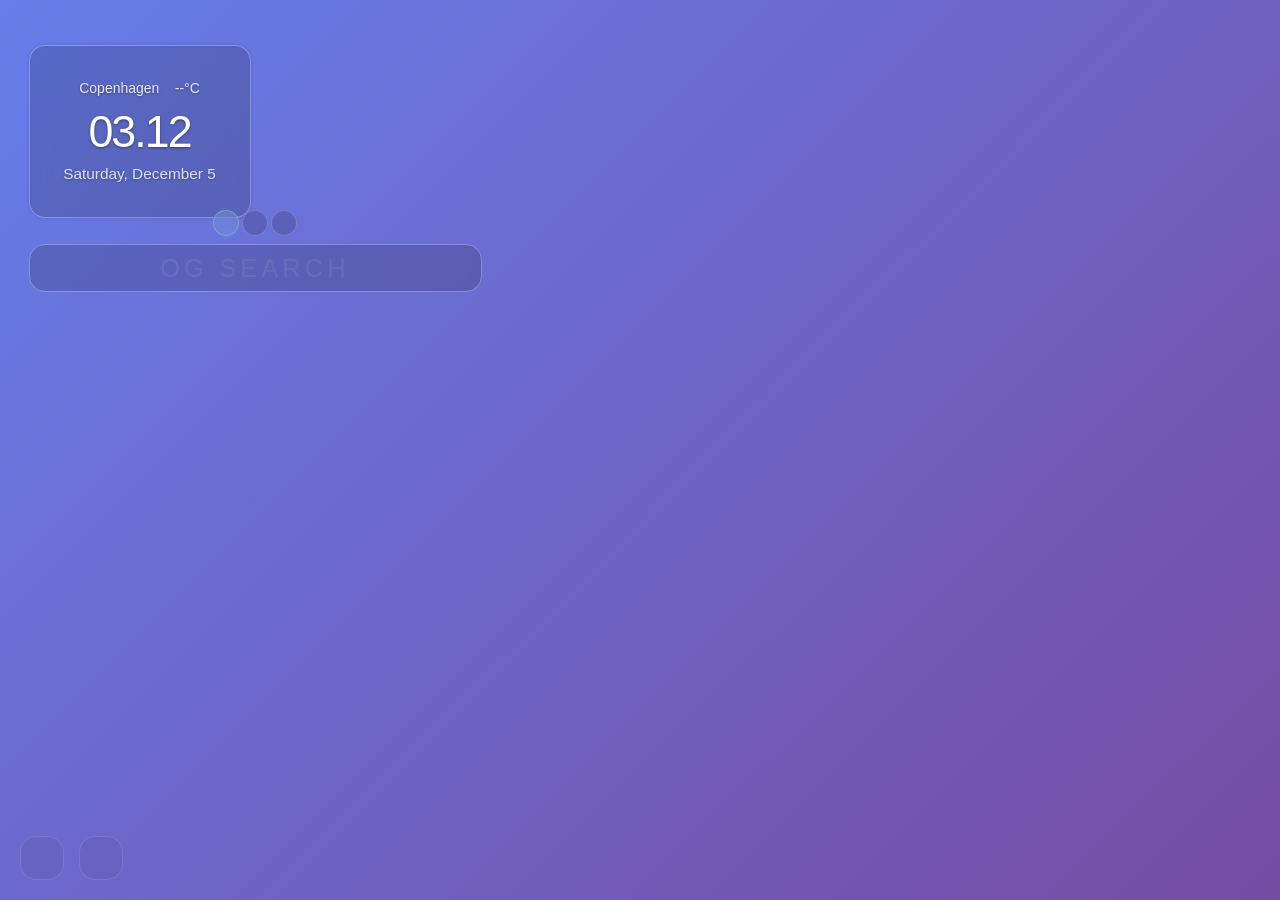
<file: truetab/root/frontend_extension/truetab_main.html>
<!DOCTYPE html>
<html lang="en">
<head>
    <meta charset="UTF-8">
    <meta name="viewport" content="width=device-width, initial-scale=1.0">
    <meta name="referrer" content="strict-origin-when-cross-origin">
    <title>TrueTab</title>
    <link rel="stylesheet" href="styles.css">
    <!-- Highlight.js CSS for code syntax highlighting -->
    <link rel="stylesheet" href="css/highlight-github.min.css">

    <!-- Icon Pack CDNs - Multiple sources with fallbacks -->
    <script src="libs/iconify.min.js"></script>
    <link rel="stylesheet" href="https://cdnjs.cloudflare.com/ajax/libs/font-awesome/6.5.1/css/all.min.css">
    <link rel="stylesheet" href="https://fonts.googleapis.com/css2?family=Material+Symbols+Outlined:opsz,wght,FILL,GRAD@20..48,100..700,0..1,-50..200" />

    <!-- Optional: Lightweight libraries similar to newtabclone -->
    <script src="libs/moment.min.js"></script>
</head>
<body>
    <div class="container">
        <div class="bottom-bar">
            <button class="btn" id="settingsBtn" title="Settings">
                <span class="iconify" data-icon="material-symbols:settings-outline" data-width="20" data-height="20"></span>
            </button>
            <button class="btn" id="editBtn" title="Unlock">
                <span class="iconify" data-icon="material-symbols:lock-outline" data-width="20" data-height="20"></span>
            </button>
        </div>

        <!-- Edit Mode Tip Banner -->
        <div class="edit-mode-tip" id="editModeTip" style="display: none;">
            <span class="iconify" data-icon="mdi:information-outline" data-width="18" data-height="18"></span>
            <span class="tip-text">To make sure your changes are saved properly, only have 1 instance of a newtab open when doing changes.</span>
            <button class="tip-close-btn" id="closeTipBtn" title="Dismiss">✕</button>
        </div>

        <div class="grid-container" id="gridContainer">
            <!-- Widgets will be positioned here -->
        </div>
    </div>

    <!-- Add Widget/App Popup - Content generated by JavaScript -->
    <div class="widget-settings-popup" id="addWidgetModal">
        <!-- Content will be dynamically generated by settings.js -->
    </div>

    <!-- Settings Modal - Content generated by JavaScript -->
    <div class="modal" id="settingsModal">
        <div class="modal-content">
            <!-- Content will be dynamically generated by settings.js -->
        </div>
    </div>

    <!-- Widget Settings Popup -->
    <div class="widget-settings-popup" id="widgetSettingsPopup">
        <div class="widget-settings-header">
            <h3 id="widgetSettingsTitle" style="flex: 1; margin: 0; font-size: 18px; color: var(--settings-accent-color);">Widget Settings</h3>
            <button class="close-settings" style="position: static; margin: 0;">✕</button>
        </div>
        <div class="popup-scrollable-content" id="widgetSettingsContent">
            <!-- Dynamic content will be inserted here -->
        </div>
    </div>

    <!-- Markdown Libraries for Chatbot -->
    <script src="libs/markdown-it.min.js"></script>
    <script src="libs/markdown-it-attrs.min.js"></script>
    <script src="libs/markdown-it-task-lists.min.js"></script>
    <script src="libs/dompurify.min.js"></script>
    <script src="libs/highlight.min.js"></script>

    <!-- Widget Scripts -->
    <script src="widgets/clock.js"></script>
    <script src="widgets/weather.js"></script>
    <script src="widgets/og-search.js"></script>
    <script src="widgets/quote.js"></script>
    <script src="widgets/calendar.js"></script>
    <script src="widgets/stocks.js"></script>
    <script src="widgets/chatbot.js"></script>
    <script src="widgets/cinema.js"></script>
    <script src="widgets/bar-youtube.js"></script>
    <script src="widgets/bar-wikipedia.js"></script>
    <script src="widgets/bar-amazon.js"></script>
    <script src="widgets/bar-reddit.js"></script>
    <script src="widgets/bar-ebay.js"></script>
    <script src="widgets/input-bar.js"></script>
    <script src="widgets/apps.js"></script>
    <script src="widgets/app.js"></script>
    <script src="widgets/empty.js"></script>

    <!-- Iconify Icon Picker -->
    <script src="iconify-picker.js"></script>

    <!-- TrueTab Modules -->
    <script src="modules/utils.js"></script>
    <script src="modules/grid.js"></script>
    <script src="modules/widgets.js"></script>
    <script src="modules/drag-resize.js"></script>
    <script src="modules/layout.js"></script>
    <script src="modules/appearance.js"></script>
    <script src="modules/font-normalizer.js"></script>
    <script src="modules/settings.js"></script>
    <script src="modules/auth.js"></script>
    <script src="modules/auth-ui.js"></script>
    <script src="modules/cloud.js"></script>
    <script src="modules/main.js"></script>

    <!-- Rubber Band Scroll Effect (Chrome only) -->
    <script src="rubber-band-scroll.js"></script>
</body>
</html>
</file>
<file: norrildconsult/Norrild Consult · Forside_files/pie3shg.css>
/*
 * The Typekit service used to deliver this font or fonts for use on websites
 * is provided by Adobe and is subject to these Terms of Use
 * http://www.adobe.com/products/eulas/tou_typekit. For font license
 * information, see the list below.
 *
 * century-old-style-std:
 *   - http://typekit.com/eulas/000000000000000000013088
 *   - http://typekit.com/eulas/00000000000000000001308a
 * futura-pt:
 *   - http://typekit.com/eulas/00000000000000000001008f
 *   - http://typekit.com/eulas/000000000000000000010096
 * trajan-sans-pro:
 *   - http://typekit.com/eulas/00000000000000000001319e
 *   - http://typekit.com/eulas/00000000000000000001319b
 *   - http://typekit.com/eulas/00000000000000000001319f
 *   - http://typekit.com/eulas/00000000000000000001319a
 *
 * © 2009-2026 Adobe Systems Incorporated. All Rights Reserved.
 */
/*{"last_published":"2023-10-22 11:26:11 UTC"}*/

@import url("https://p.typekit.net/p.css?s=1&k=pie3shg&ht=tk&f=10879.10886.15671.15672.15674.15676.18282.18284&a=73981568&app=typekit&e=css");

@font-face {
font-family:"futura-pt";
src:url("https://use.typekit.net/af/2cd6bf/00000000000000000001008f/27/l?primer=7cdcb44be4a7db8877ffa5c0007b8dd865b3bbc383831fe2ea177f62257a9191&fvd=n5&v=3") format("woff2"),url("https://use.typekit.net/af/2cd6bf/00000000000000000001008f/27/d?primer=7cdcb44be4a7db8877ffa5c0007b8dd865b3bbc383831fe2ea177f62257a9191&fvd=n5&v=3") format("woff"),url("https://use.typekit.net/af/2cd6bf/00000000000000000001008f/27/a?primer=7cdcb44be4a7db8877ffa5c0007b8dd865b3bbc383831fe2ea177f62257a9191&fvd=n5&v=3") format("opentype");
font-display:auto;font-style:normal;font-weight:500;font-stretch:normal;
}

@font-face {
font-family:"futura-pt";
src:url("https://use.typekit.net/af/ae4f6c/000000000000000000010096/27/l?primer=7cdcb44be4a7db8877ffa5c0007b8dd865b3bbc383831fe2ea177f62257a9191&fvd=n3&v=3") format("woff2"),url("https://use.typekit.net/af/ae4f6c/000000000000000000010096/27/d?primer=7cdcb44be4a7db8877ffa5c0007b8dd865b3bbc383831fe2ea177f62257a9191&fvd=n3&v=3") format("woff"),url("https://use.typekit.net/af/ae4f6c/000000000000000000010096/27/a?primer=7cdcb44be4a7db8877ffa5c0007b8dd865b3bbc383831fe2ea177f62257a9191&fvd=n3&v=3") format("opentype");
font-display:auto;font-style:normal;font-weight:300;font-stretch:normal;
}

@font-face {
font-family:"trajan-sans-pro";
src:url("https://use.typekit.net/af/d12cb1/00000000000000000001319e/27/l?primer=7cdcb44be4a7db8877ffa5c0007b8dd865b3bbc383831fe2ea177f62257a9191&fvd=n4&v=3") format("woff2"),url("https://use.typekit.net/af/d12cb1/00000000000000000001319e/27/d?primer=7cdcb44be4a7db8877ffa5c0007b8dd865b3bbc383831fe2ea177f62257a9191&fvd=n4&v=3") format("woff"),url("https://use.typekit.net/af/d12cb1/00000000000000000001319e/27/a?primer=7cdcb44be4a7db8877ffa5c0007b8dd865b3bbc383831fe2ea177f62257a9191&fvd=n4&v=3") format("opentype");
font-display:auto;font-style:normal;font-weight:400;font-stretch:normal;
}

@font-face {
font-family:"trajan-sans-pro";
src:url("https://use.typekit.net/af/608dc8/00000000000000000001319b/27/l?primer=7cdcb44be4a7db8877ffa5c0007b8dd865b3bbc383831fe2ea177f62257a9191&fvd=n7&v=3") format("woff2"),url("https://use.typekit.net/af/608dc8/00000000000000000001319b/27/d?primer=7cdcb44be4a7db8877ffa5c0007b8dd865b3bbc383831fe2ea177f62257a9191&fvd=n7&v=3") format("woff"),url("https://use.typekit.net/af/608dc8/00000000000000000001319b/27/a?primer=7cdcb44be4a7db8877ffa5c0007b8dd865b3bbc383831fe2ea177f62257a9191&fvd=n7&v=3") format("opentype");
font-display:auto;font-style:normal;font-weight:700;font-stretch:normal;
}

@font-face {
font-family:"trajan-sans-pro";
src:url("https://use.typekit.net/af/a0b170/00000000000000000001319f/27/l?primer=7cdcb44be4a7db8877ffa5c0007b8dd865b3bbc383831fe2ea177f62257a9191&fvd=n6&v=3") format("woff2"),url("https://use.typekit.net/af/a0b170/00000000000000000001319f/27/d?primer=7cdcb44be4a7db8877ffa5c0007b8dd865b3bbc383831fe2ea177f62257a9191&fvd=n6&v=3") format("woff"),url("https://use.typekit.net/af/a0b170/00000000000000000001319f/27/a?primer=7cdcb44be4a7db8877ffa5c0007b8dd865b3bbc383831fe2ea177f62257a9191&fvd=n6&v=3") format("opentype");
font-display:auto;font-style:normal;font-weight:600;font-stretch:normal;
}

@font-face {
font-family:"trajan-sans-pro";
src:url("https://use.typekit.net/af/1f0d82/00000000000000000001319a/27/l?primer=7cdcb44be4a7db8877ffa5c0007b8dd865b3bbc383831fe2ea177f62257a9191&fvd=n9&v=3") format("woff2"),url("https://use.typekit.net/af/1f0d82/00000000000000000001319a/27/d?primer=7cdcb44be4a7db8877ffa5c0007b8dd865b3bbc383831fe2ea177f62257a9191&fvd=n9&v=3") format("woff"),url("https://use.typekit.net/af/1f0d82/00000000000000000001319a/27/a?primer=7cdcb44be4a7db8877ffa5c0007b8dd865b3bbc383831fe2ea177f62257a9191&fvd=n9&v=3") format("opentype");
font-display:auto;font-style:normal;font-weight:900;font-stretch:normal;
}

@font-face {
font-family:"century-old-style-std";
src:url("https://use.typekit.net/af/070ec7/000000000000000000013088/27/l?primer=7cdcb44be4a7db8877ffa5c0007b8dd865b3bbc383831fe2ea177f62257a9191&fvd=n7&v=3") format("woff2"),url("https://use.typekit.net/af/070ec7/000000000000000000013088/27/d?primer=7cdcb44be4a7db8877ffa5c0007b8dd865b3bbc383831fe2ea177f62257a9191&fvd=n7&v=3") format("woff"),url("https://use.typekit.net/af/070ec7/000000000000000000013088/27/a?primer=7cdcb44be4a7db8877ffa5c0007b8dd865b3bbc383831fe2ea177f62257a9191&fvd=n7&v=3") format("opentype");
font-display:auto;font-style:normal;font-weight:700;font-stretch:normal;
}

@font-face {
font-family:"century-old-style-std";
src:url("https://use.typekit.net/af/942e0d/00000000000000000001308a/27/l?primer=7cdcb44be4a7db8877ffa5c0007b8dd865b3bbc383831fe2ea177f62257a9191&fvd=n4&v=3") format("woff2"),url("https://use.typekit.net/af/942e0d/00000000000000000001308a/27/d?primer=7cdcb44be4a7db8877ffa5c0007b8dd865b3bbc383831fe2ea177f62257a9191&fvd=n4&v=3") format("woff"),url("https://use.typekit.net/af/942e0d/00000000000000000001308a/27/a?primer=7cdcb44be4a7db8877ffa5c0007b8dd865b3bbc383831fe2ea177f62257a9191&fvd=n4&v=3") format("opentype");
font-display:auto;font-style:normal;font-weight:400;font-stretch:normal;
}

.tk-futura-pt { font-family: "futura-pt",sans-serif; }
.tk-trajan-sans-pro { font-family: "trajan-sans-pro",sans-serif; }
.tk-century-old-style-std { font-family: "century-old-style-std",serif; }
</file>
<file: truetab/root/frontend_extension/styles.css>
/* ============================================
   STYLES MANIFEST - TrueTab Extension
   All styles split into modular CSS files.
   Import order matters: base → layout → widgets → UI → utilities
   ============================================ */

/* Foundation */
@import 'css/base.css';
@import 'css/grid.css';

/* Widget core & individual widgets */
@import 'css/widgets-core.css';
@import 'css/widget-og-search.css';
@import 'css/widget-input-bar.css';
@import 'css/widget-chatbot.css';
@import 'css/widget-cinema.css';
@import 'css/widget-youtube.css';
@import 'css/widget-clock.css';
@import 'css/widget-weather.css';
@import 'css/widget-calendar.css';
@import 'css/widget-stocks.css';
@import 'css/widget-apps.css';
@import 'css/widget-misc.css';

/* Settings & modals */
@import 'css/modal.css';
@import 'css/settings-popup.css';
@import 'css/settings-forms.css';
@import 'css/iconify-picker.css';
@import 'css/auth.css';

/* Shared UI */
@import 'css/scrollbars.css';
@import 'css/utilities.css';

/* Third-party */
@import 'css/highlight-github.min.css';
</file>
<file: truetab/root/frontend_extension/css/highlight-github.min.css>
pre code.hljs{display:block;overflow-x:auto;padding:1em}code.hljs{padding:3px 5px}/*!
  Theme: GitHub
  Description: Light theme as seen on github.com
  Author: github.com
  Maintainer: @Hirse
  Updated: 2021-05-15

  Outdated base version: https://github.com/primer/github-syntax-light
  Current colors taken from GitHub's CSS
*/.hljs{color:#24292e;background:#fff}.hljs-doctag,.hljs-keyword,.hljs-meta .hljs-keyword,.hljs-template-tag,.hljs-template-variable,.hljs-type,.hljs-variable.language_{color:#d73a49}.hljs-title,.hljs-title.class_,.hljs-title.class_.inherited__,.hljs-title.function_{color:#6f42c1}.hljs-attr,.hljs-attribute,.hljs-literal,.hljs-meta,.hljs-number,.hljs-operator,.hljs-selector-attr,.hljs-selector-class,.hljs-selector-id,.hljs-variable{color:#005cc5}.hljs-meta .hljs-string,.hljs-regexp,.hljs-string{color:#032f62}.hljs-built_in,.hljs-symbol{color:#e36209}.hljs-code,.hljs-comment,.hljs-formula{color:#6a737d}.hljs-name,.hljs-quote,.hljs-selector-pseudo,.hljs-selector-tag{color:#22863a}.hljs-subst{color:#24292e}.hljs-section{color:#005cc5;font-weight:700}.hljs-bullet{color:#735c0f}.hljs-emphasis{color:#24292e;font-style:italic}.hljs-strong{color:#24292e;font-weight:700}.hljs-addition{color:#22863a;background-color:#f0fff4}.hljs-deletion{color:#b31d28;background-color:#ffeef0}
</file>
